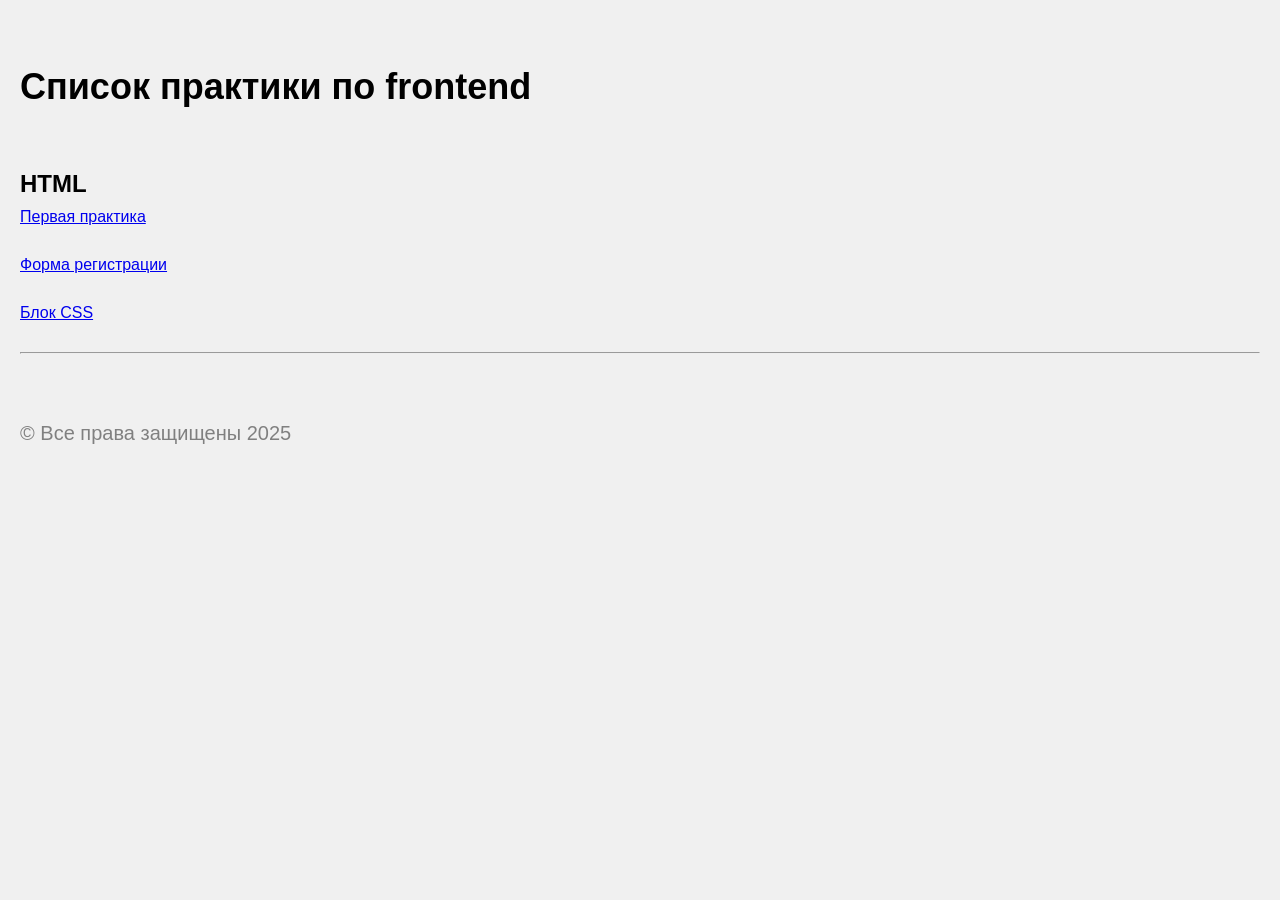
<file: index.html>
<!DOCTYPE html>
<html lang="en">

    <head>
        <meta charset="UTF-8">
        <meta name="viewport" content="width=device-width, initial-scale=1.0">
        <link rel="stylesheet" href="/css/style.css">
        <title>Document</title>
    </head>

    <body>
        <header class="header header--index">
            <div class="container">
                <h1>Список практики по frontend</h1>
            </div>
        </header>

        <main class="main">
            <div class="container">
                <h2>HTML</h2>
                <section class="practice">
                    <a href="practice.html">Первая практика</a>
                </section>
                <section class="registration">
                    <a href="registration.html">Форма регистрации</a>
                </section>
                <section class="CSS">
                    <a href="css.html">Блок CSS</a>
                </section>
                <hr>
            </div>
        </main>

        <footer class="footer">
            <div class="container">
                <p>&#169; Все права защищены 2025</p>
            </div>
        </footer>
    </body>

</html>
</file>
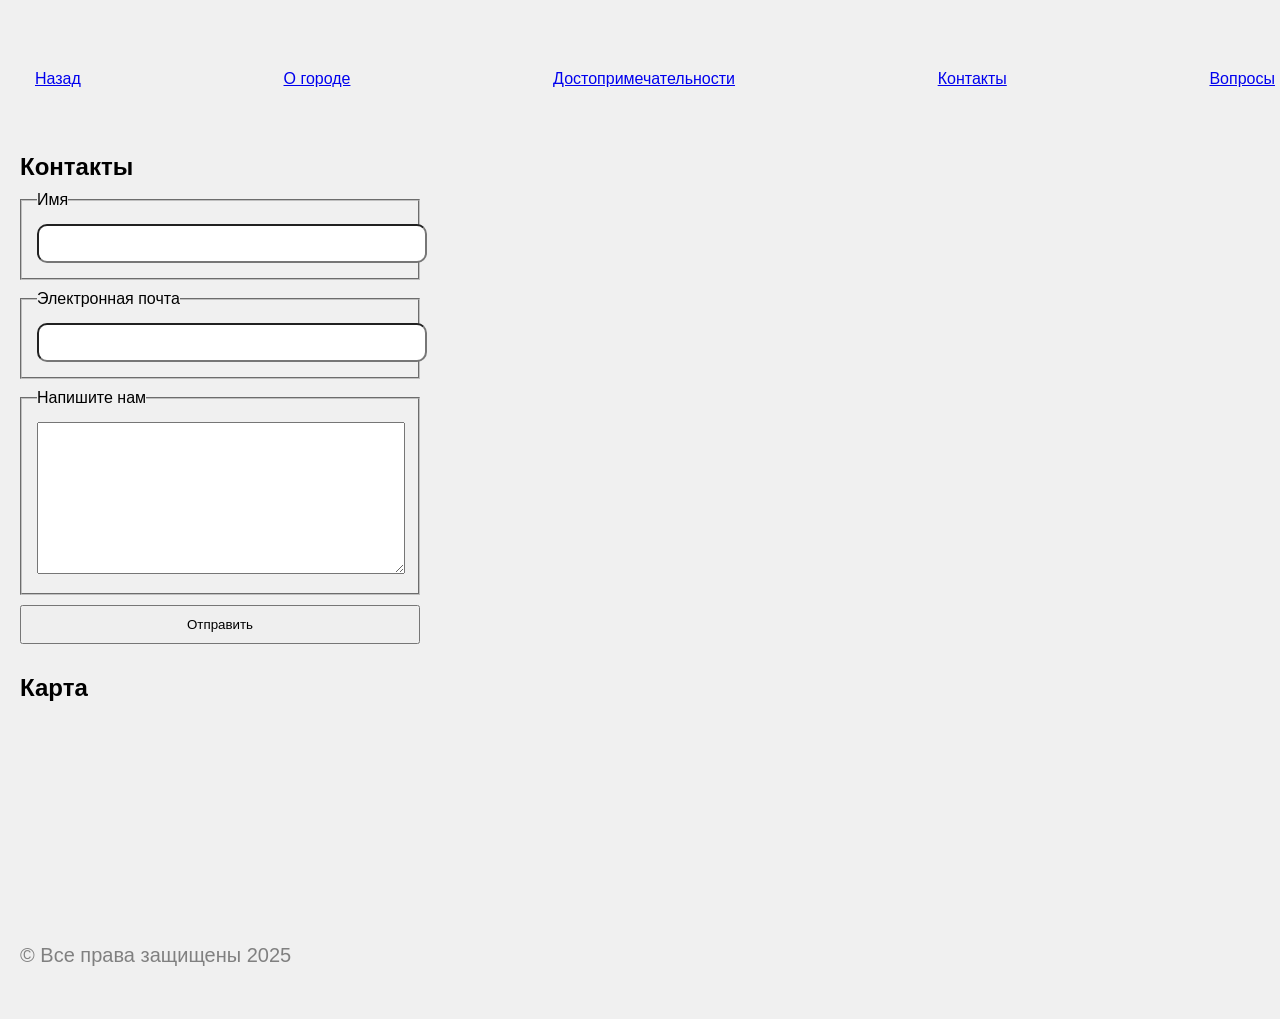
<file: about.html>
<!DOCTYPE html>
<html lang="en">

    <head>
        <meta charset="UTF-8">
        <meta name="viewport" content="width=device-width, initial-scale=1.0">
        <meta name=”description”
            content='Волгоград, ранее Сталинград, – город, расположенный в юго-западной части России на западном берегу реки Волги. Во время Второй мировой войны здесь проходила Сталинградская битва. В память об этом событии был возведен памятник-ансамбль "Героям Сталинградской битвы" с главным монументом – статуей "Родина-мать". '>
        <meta name="keywords" content='Волгоград, Мамаев Курган, Вечный Огонь'>
        <link rel="stylesheet" href="/css/style.css">
        <title>About</title>
    </head>

    <body>
        <header class="header">
            <div class="container">

                <nav class="nav">
                    <ul class="nav__list">
                        <li class="nav__item">
                            <a href="practice.html" class="nav__link">Назад</a>
                        </li>
                        <li class="nav__item">
                            <a href="practice.html#about" class="nav__link">О городе</a>
                        </li>
                        <li class="nav__item">
                            <a href="practice.html#sides" class="nav__link">Достопримечательности</a>
                        </li>
                        <li class="nav__item">
                            <a href="about.html" class="nav__link">Контакты</a>
                        </li>
                        <li class="nav__item">
                            <a href="practice.html#faq" class="nav__link">Вопросы</a>
                        </li>
                    </ul>
                </nav>
            </div>
        </header>
        <main class="main">
            <div class="container">

                <section class="contact" id="contact">
                    <h2>Контакты</h2>
                    <form class="forms" action="">
                        <fieldset class="forms__fieldset">
                            <legend>
                                <label for="name">Имя</label>
                            </legend>
                            <input type="text" id="name">
                        </fieldset>
                        <fieldset class="forms__fieldset">
                            <legend>
                                <label for="email">Электронная почта</label>
                            </legend>
                            <input type="email" name="email" id="">
                        </fieldset>
                        <fieldset class="forms__fieldset">
                            <legend>
                                <label for="text">Напишите нам</label>
                            </legend>
                            <textarea name="text" id="" rows="10"></textarea>
                        </fieldset>

                        <button class="btn" type="submit">Отправить</button>
                    </form>
                </section>

                <section class="map" id="map">
                    <h2><b>Карта</b></h2>
                    <iframe
                        src="https://yandex.ru/map-widget/v1/?um=constructor%3Ae9c40afa7684732a31fa95131c9bd7ad016a0d6bb98f8ff44234896127438cb5&amp;source=constructor"
                        frameborder="0" allowfullscreen></iframe>
                </section>

            </div>
        </main>

        <footer class="footer">
            <div class="container">
                <p>&#169; Все права защищены 2025</p>
            </div>
        </footer>
    </body>

</html>
</file>
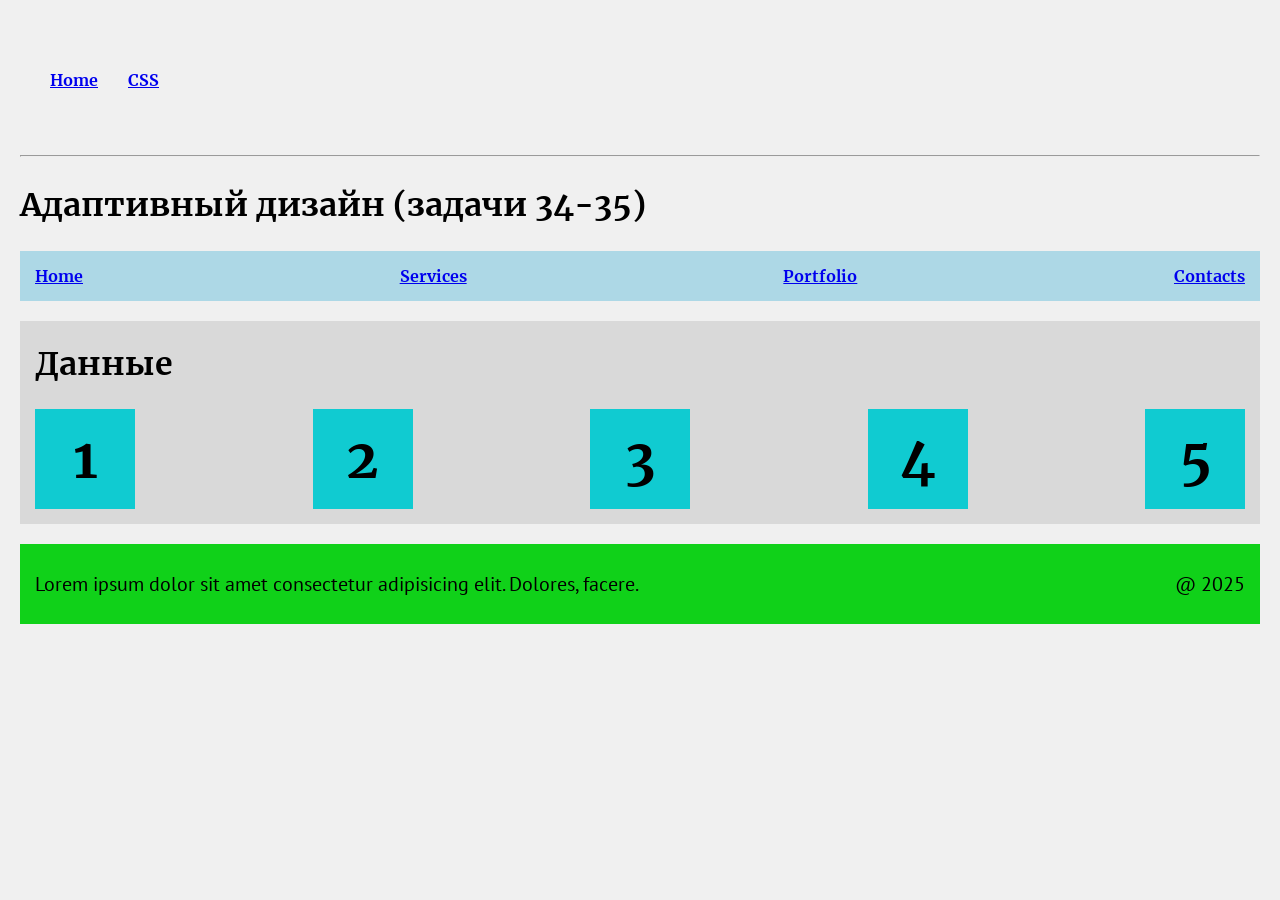
<file: adaptive-css.html>
<!DOCTYPE html>
<html lang="en">

    <head>
        <meta charset="UTF-8">
        <meta name="viewport" content="width=device-width, initial-scale=1.0">
        <link rel="stylesheet" href="/css/style.css">
        <title>Document</title>
        <style>
            @font-face {
                font-family: 'Merriweather';
                src: url("./font/Merriweather-Bold.woff2") format("woff2");
                font-weight: 700;
                font-style: normal;
            }

            @font-face {
                font-family: 'PTSans';
                src: url("./font/PTSans-Regular.woff2") format("woff2");
                font-weight: 400;
                font-style: normal;
            }
        </style>
    </head>

    <body>
        <div class="container">
            <header class="header">
                <div class="container">

                    <nav class="nav">
                        <ul class="nav__list nav__list--css">
                            <li class="nav__item">
                                <a href="index.html" class="nav__link">Home</a>
                            </li>
                            <li class="nav__item">
                                <a href="/css.html" class="nav__link">CSS</a>
                            </li>
                        </ul>
                    </nav>
                </div>
            </header>
            <hr>
        </div>

        <main class="main">
            <div class="container">
                <section class="adaptive">
                    <h1 class="adaptive-title">Адаптивный дизайн (задачи 34-35)</h1>
                    <header class="adaptive-header mb20">
                        <nav class="nav">
                            <ul class="nav__list">
                                <li class="nav__item">
                                    <a href="#!" class="nav__link">Home</a>
                                </li>
                                <li class="nav__item">
                                    <a href="#!" class="nav__link">Services</a>
                                </li>
                                <li class="nav__item">
                                    <a href="#!" class="nav__link">Portfolio</a>
                                </li>
                                <li class="nav__item">
                                    <a href="#!" class="nav__link">Contacts</a>
                                </li>
                            </ul>
                        </nav>
                    </header>
                    <main class="adaptive-main mb20">
                        <h1 class="adaptive-title">Данные</h1>
                        <div class="adaptive-container">
                            <div class="adaptive-block">1</div>
                            <div class="adaptive-block">2</div>
                            <div class="adaptive-block">3</div>
                            <div class="adaptive-block">4</div>
                            <div class="adaptive-block">5</div>
                        </div>
                    </main>
                    <footer class="adaptive-footer">
                        <p>Lorem ipsum dolor sit amet consectetur adipisicing elit. Dolores, facere.</p>
                        <p>@ 2025</p>
                    </footer>
                </section>
                
            </div>
        </main>
    </body>

</html>
</file>
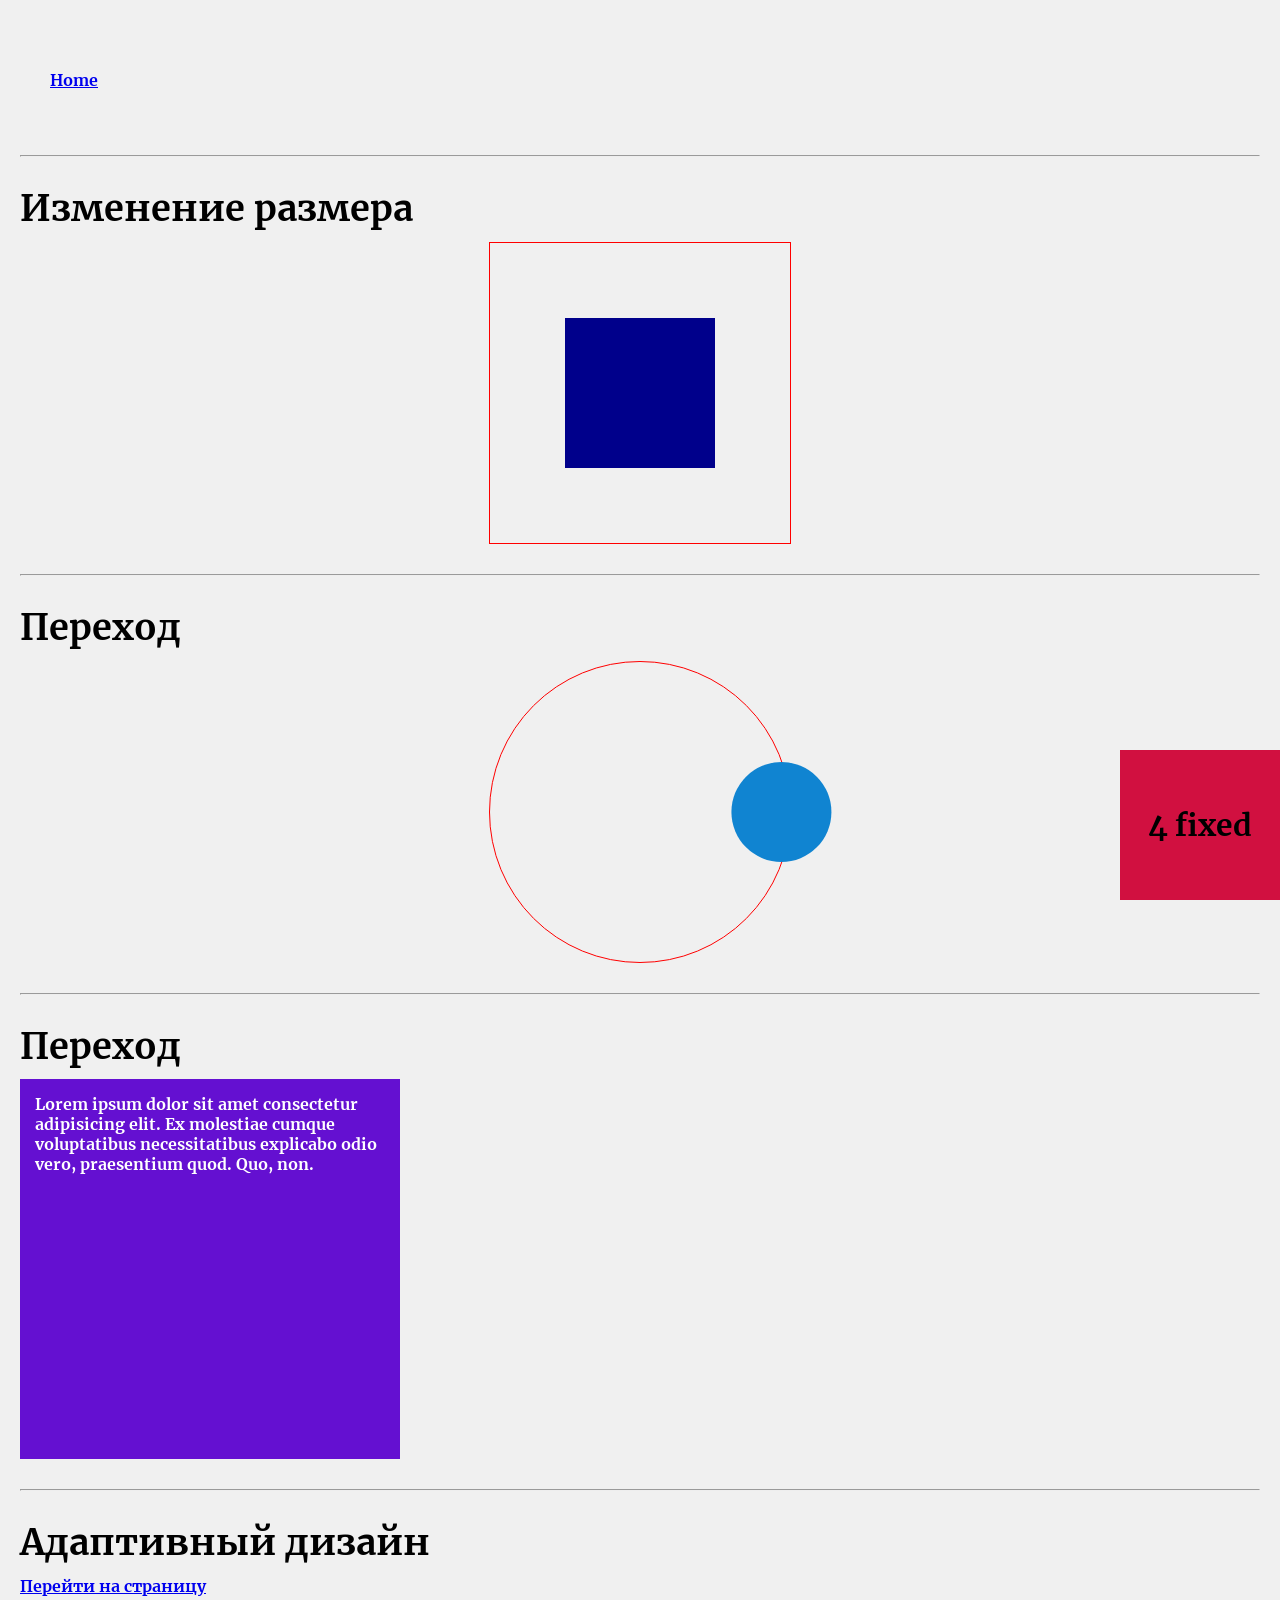
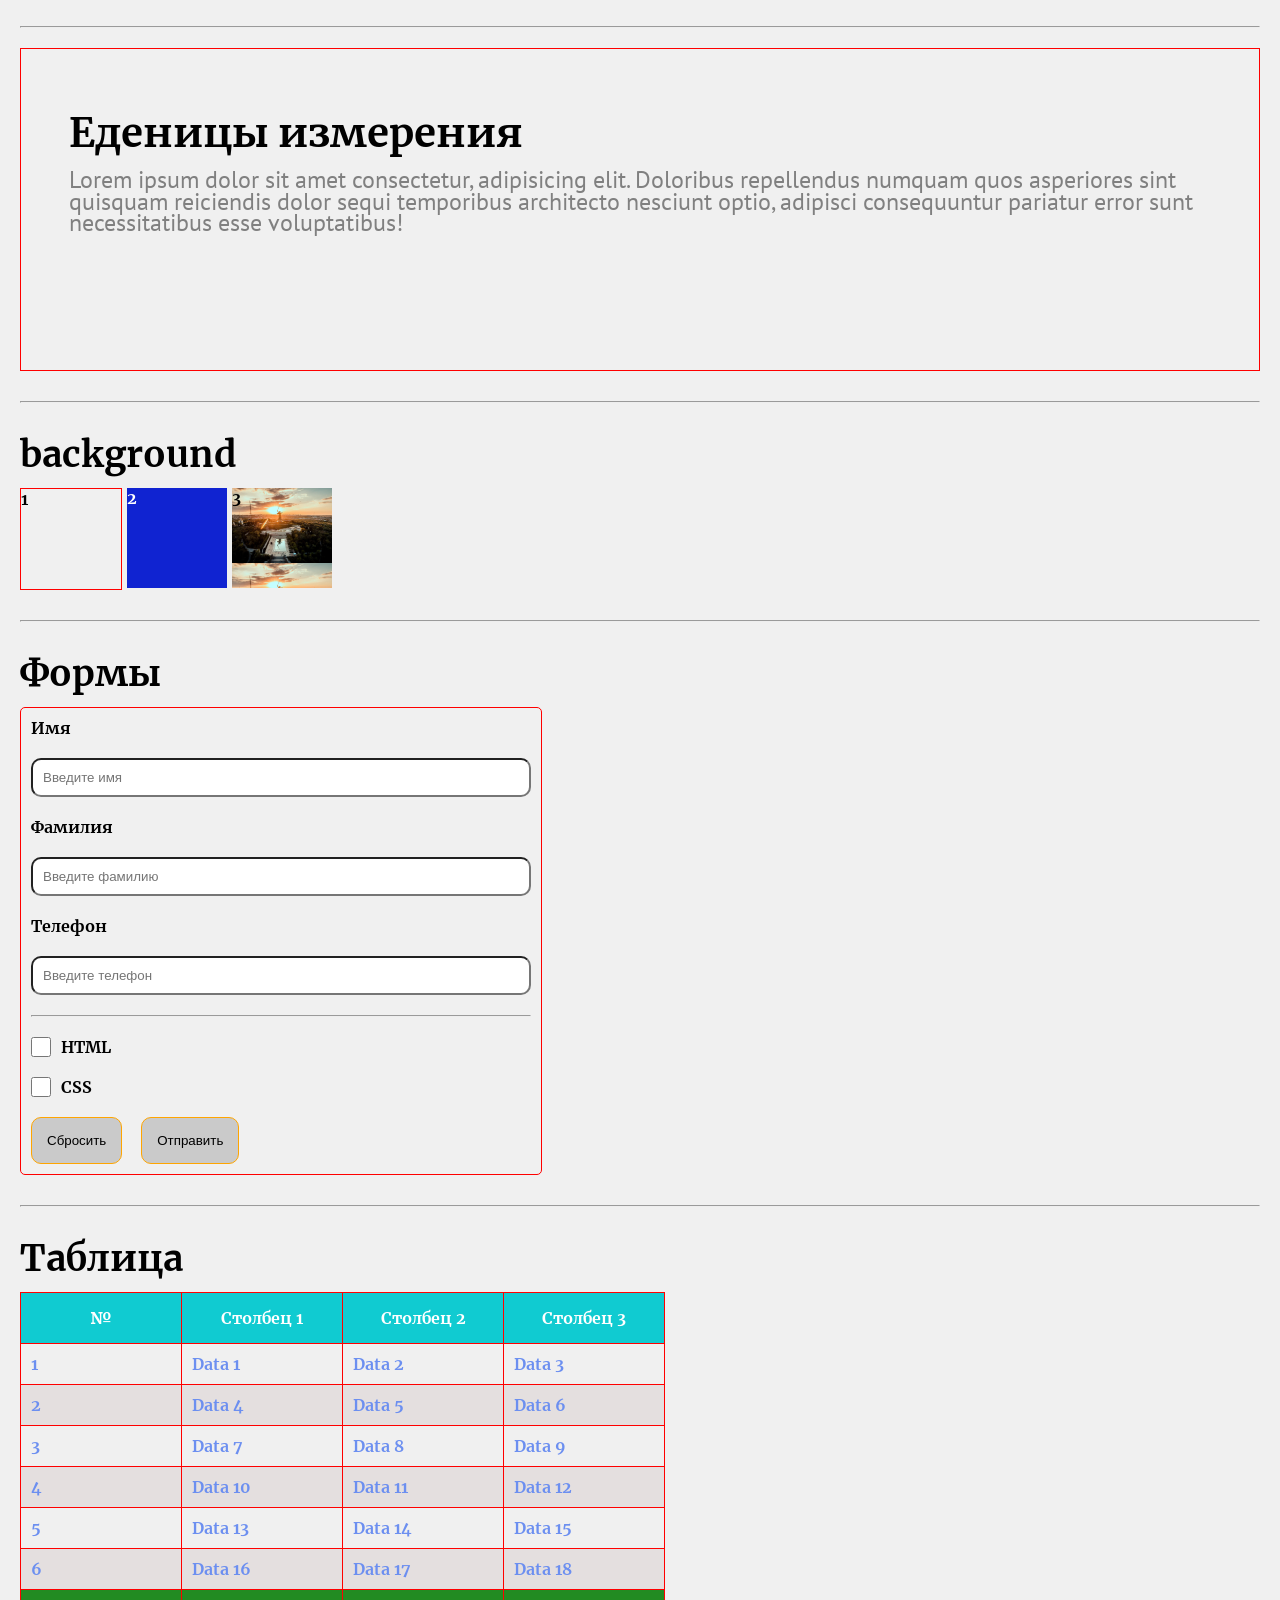
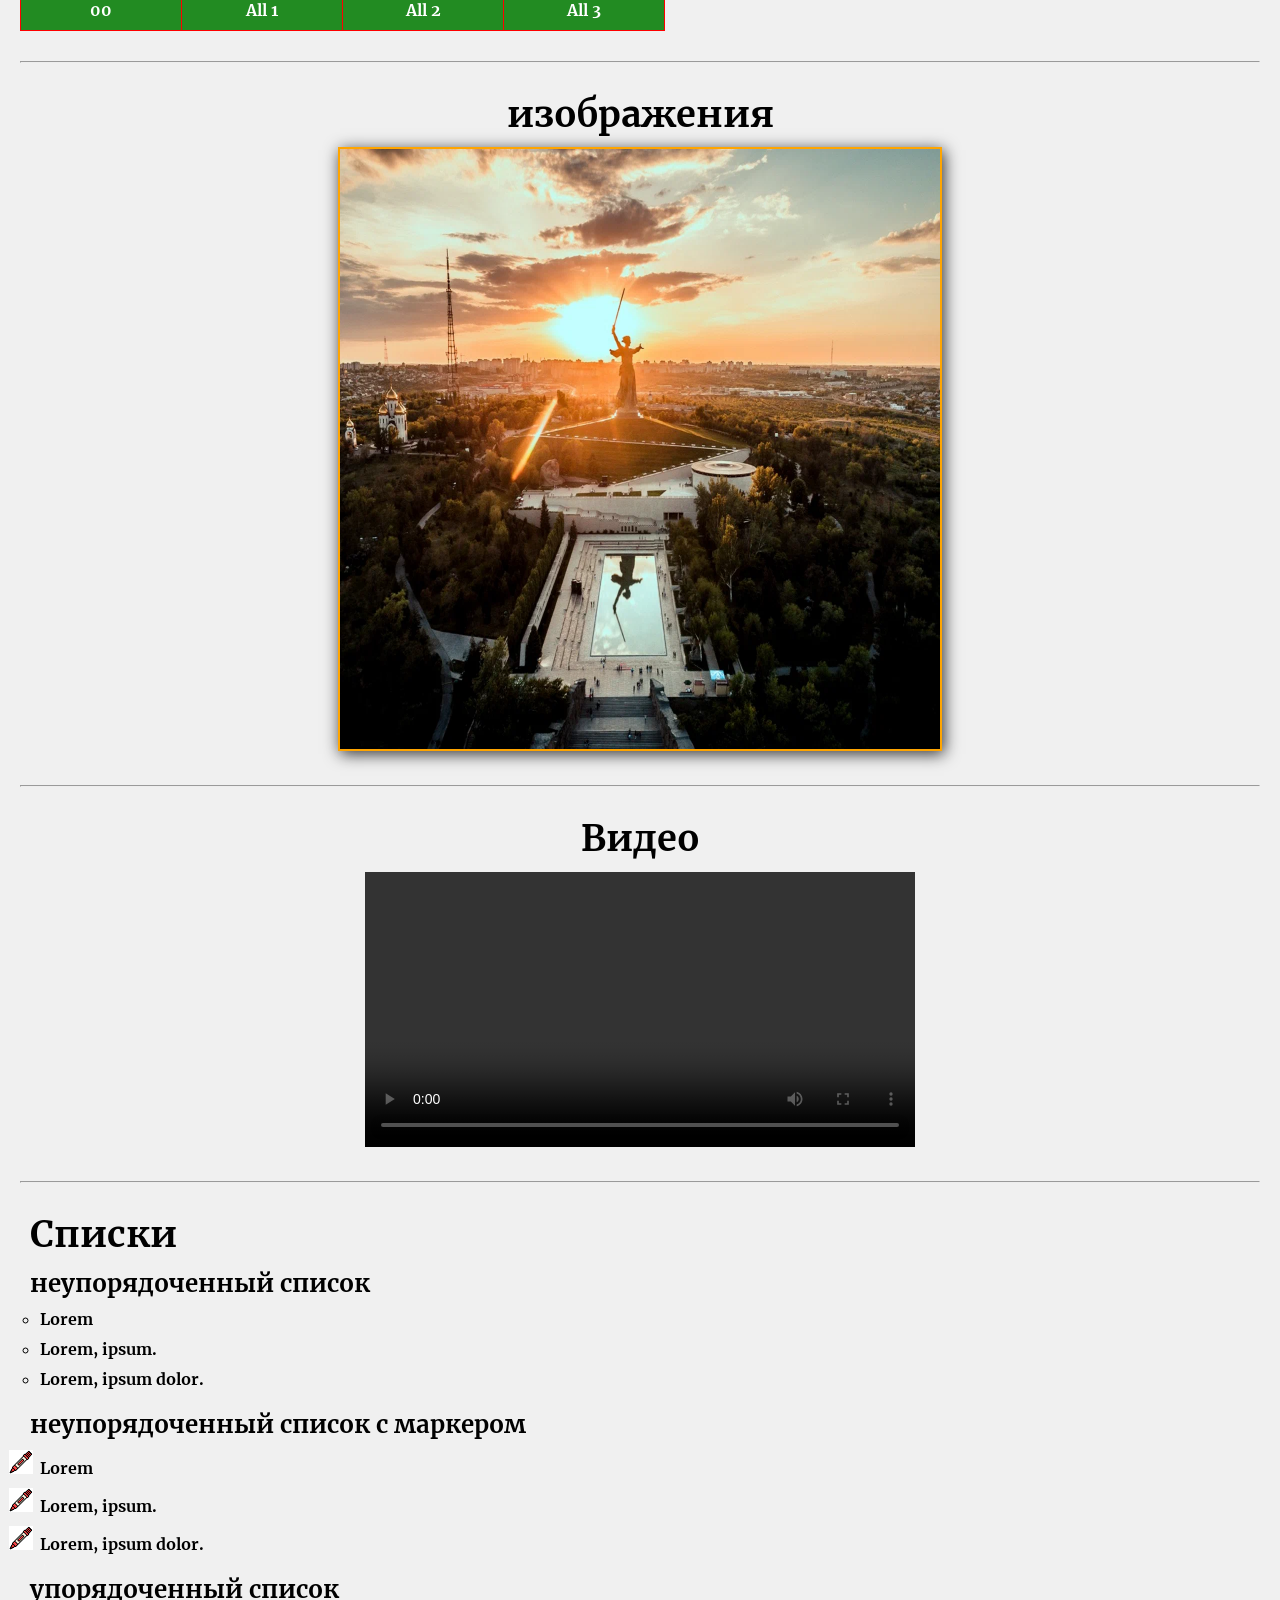
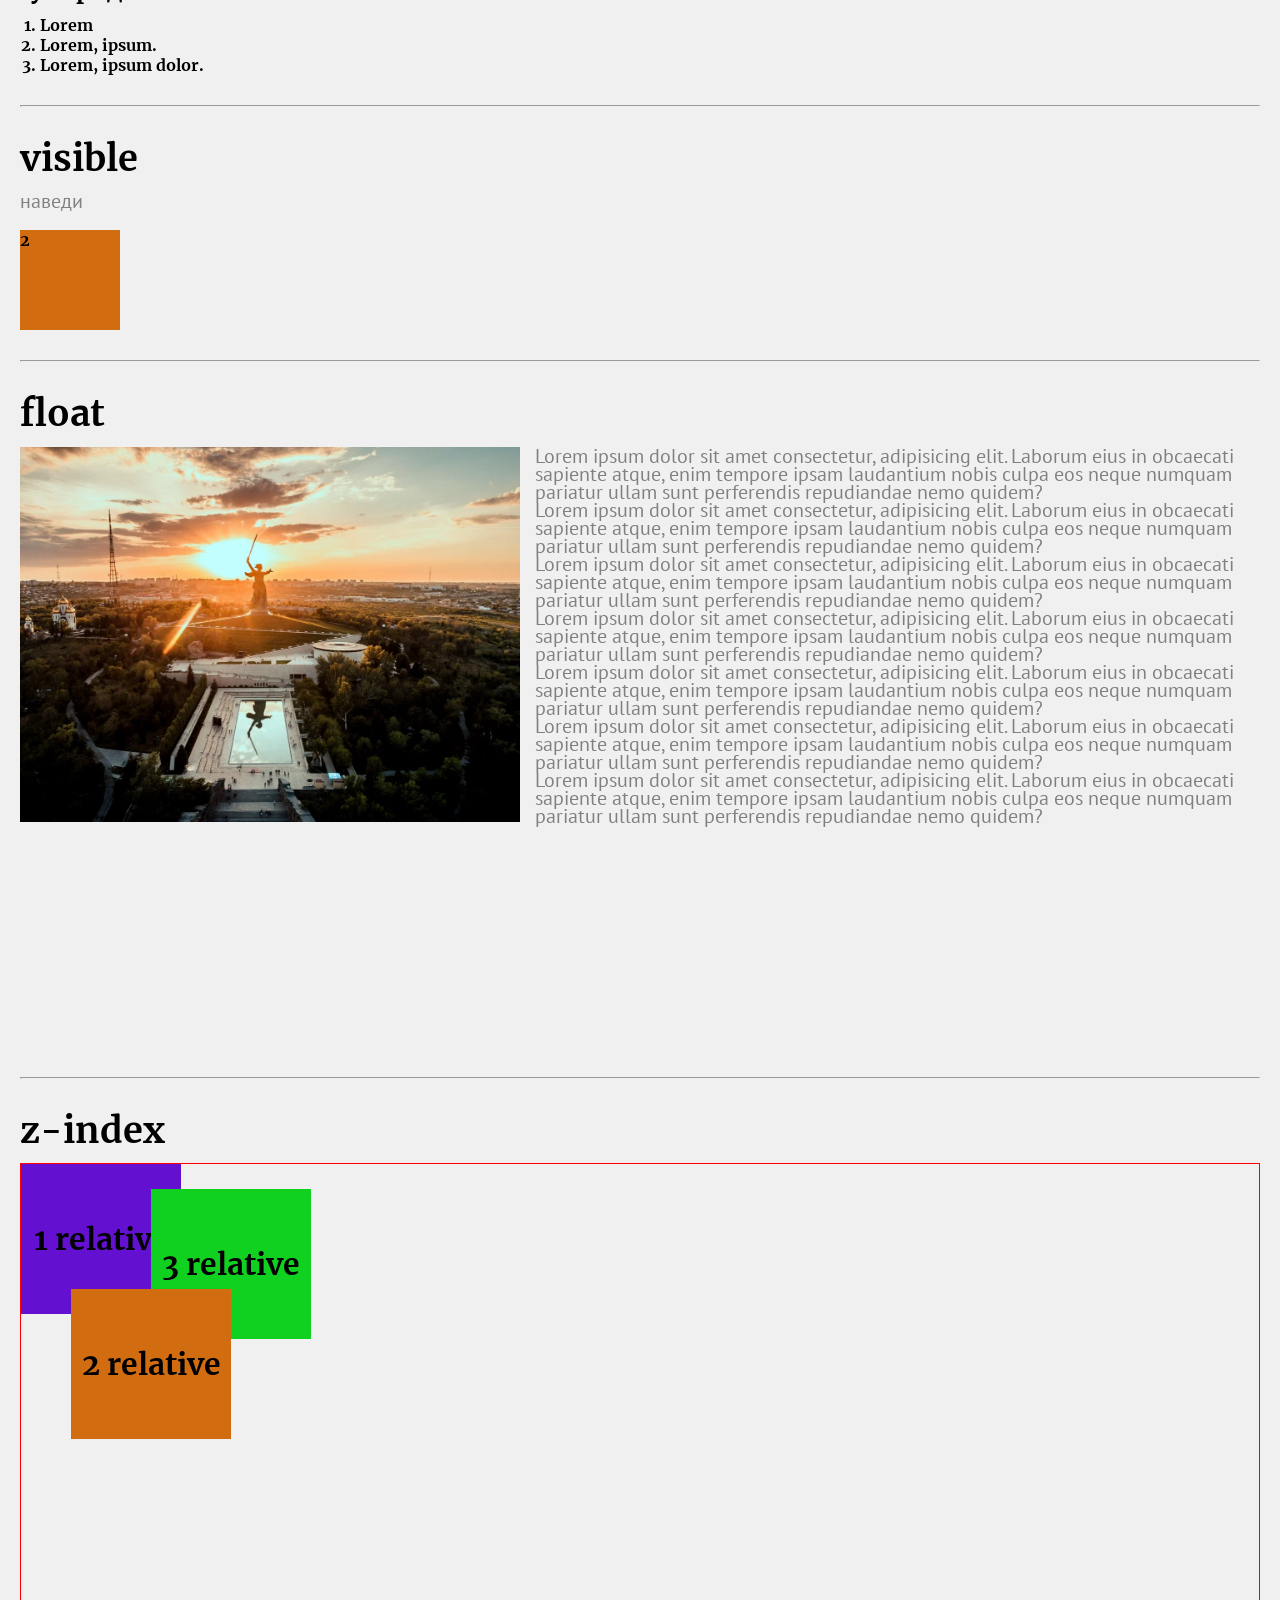
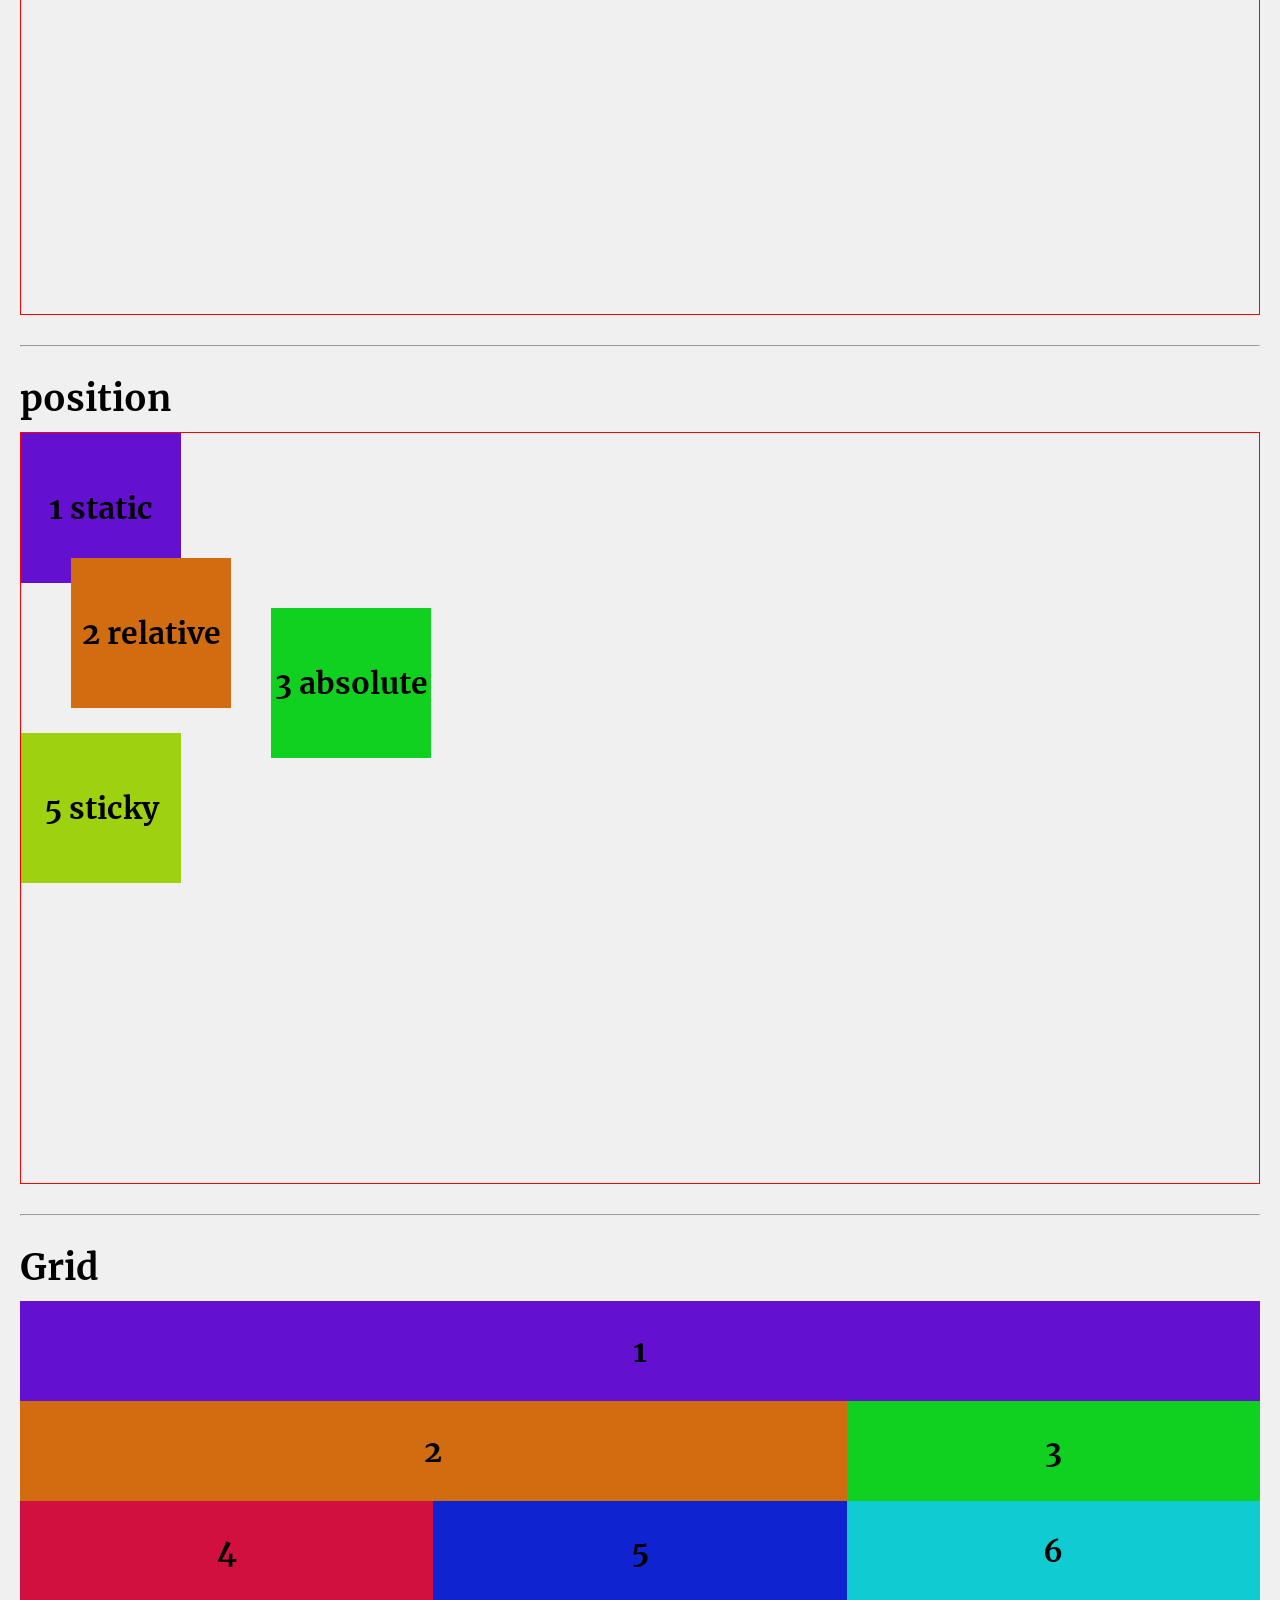
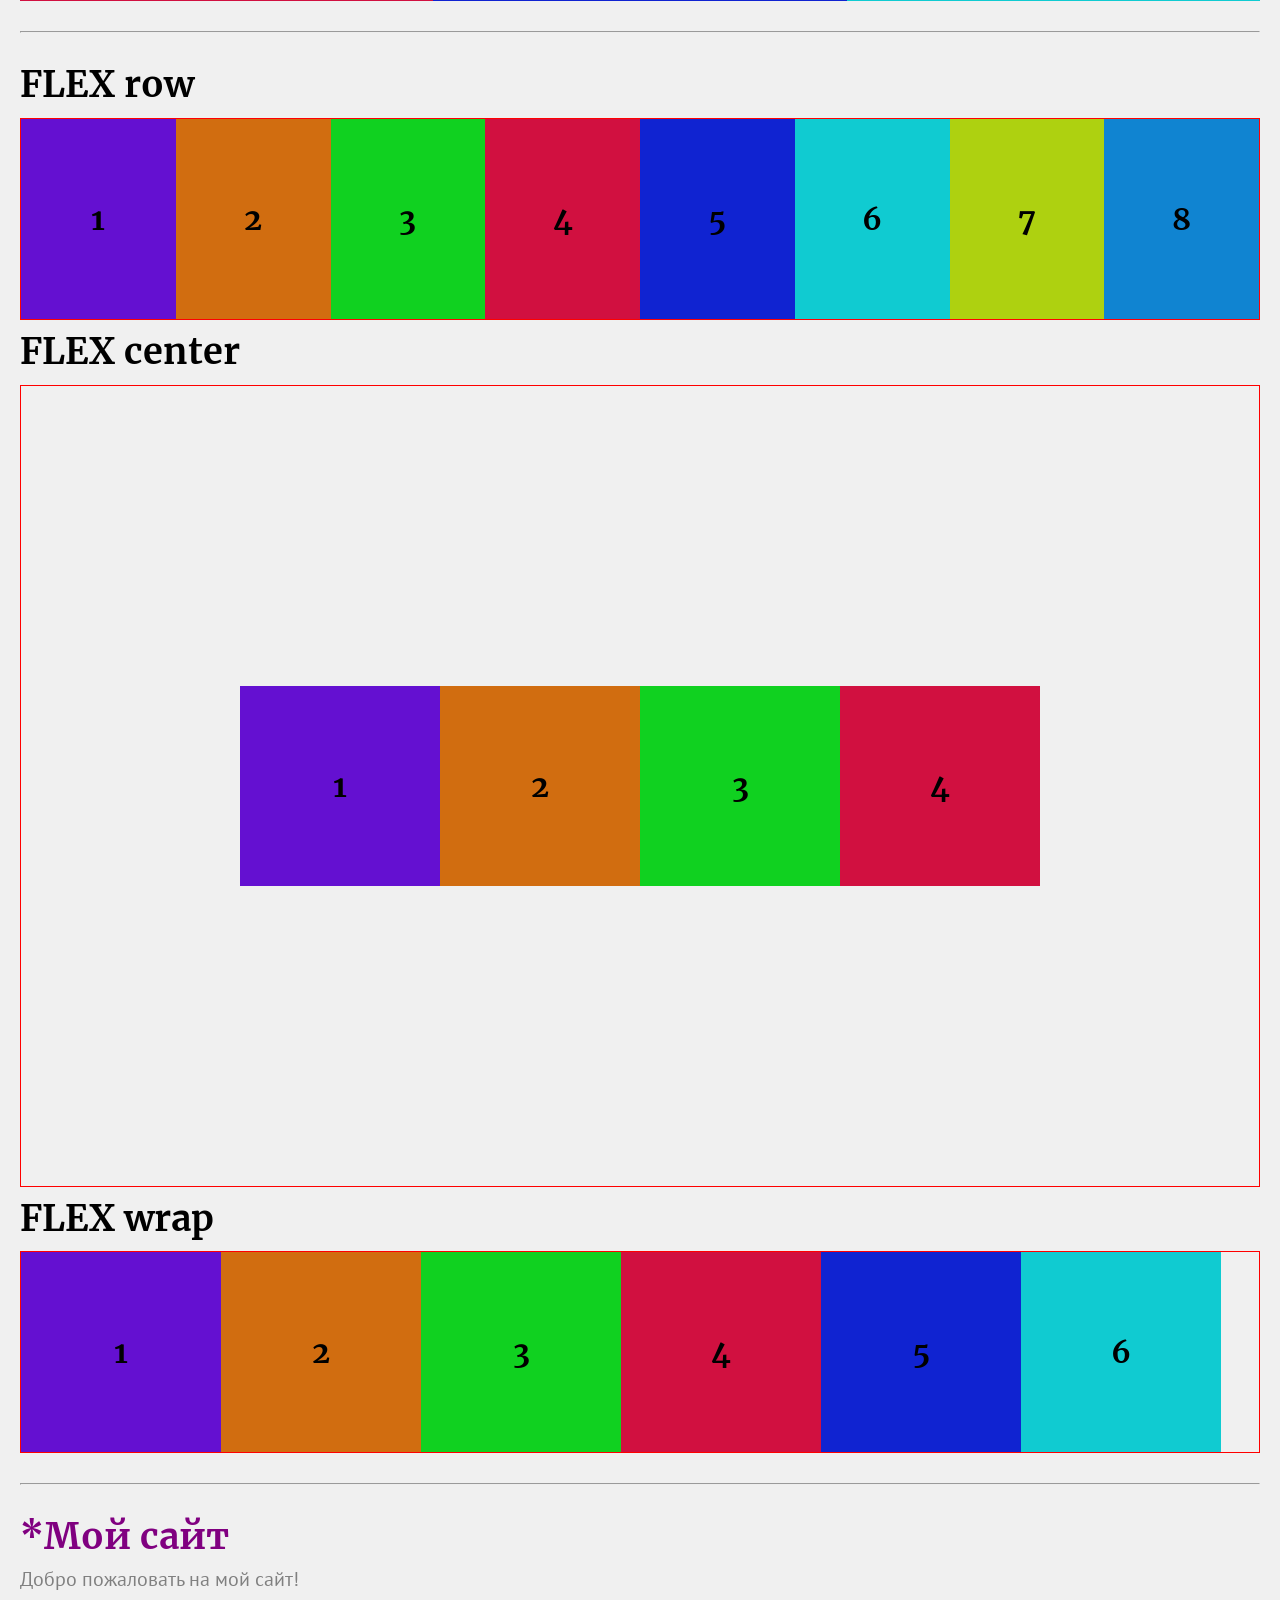
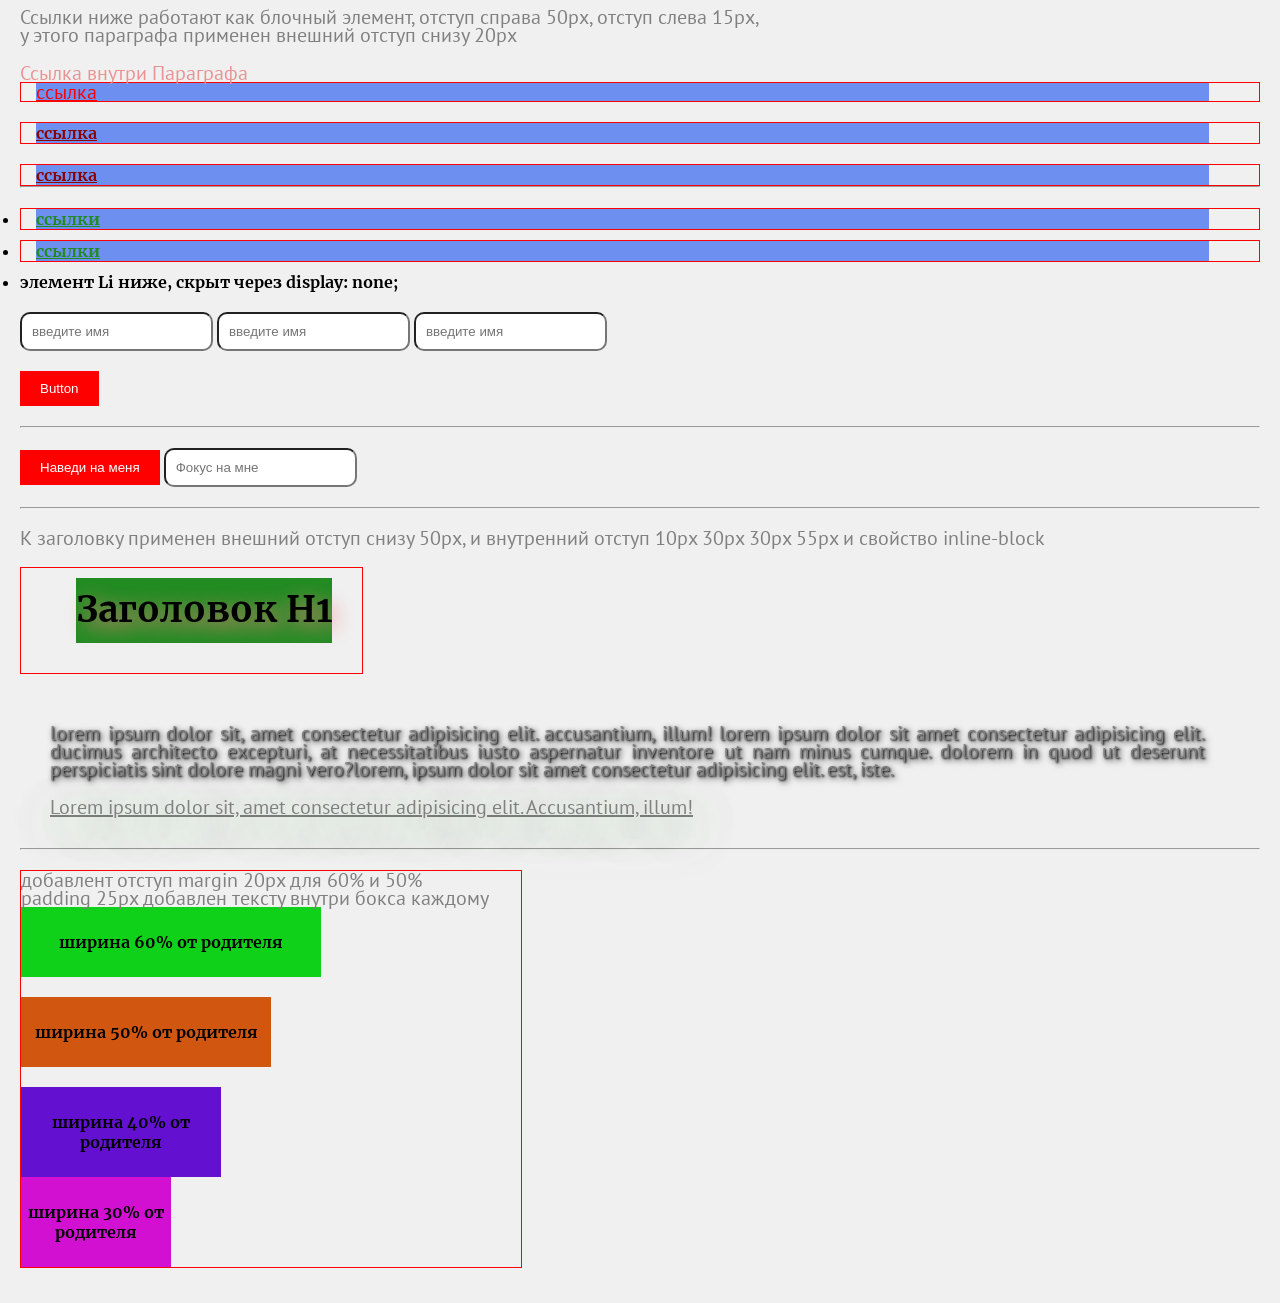
<file: css.html>
<!DOCTYPE html>
<html lang="en">

    <head>
        <meta charset="UTF-8">
        <meta name="viewport" content="width=device-width, initial-scale=1.0">
        <link rel="stylesheet" href="/css/style.css">
        <title>Document</title>
        <style>
            @font-face {
                font-family: 'Merriweather';
                src: url("./font/Merriweather-Bold.woff2") format("woff2");
                font-weight: 700;
                font-style: normal;
            }

            @font-face {
                font-family: 'PTSans';
                src: url("./font/PTSans-Regular.woff2") format("woff2");
                font-weight: 400;
                font-style: normal;
            }
        </style>
    </head>

    <body>
        <div class="container">
            <header class="header">
                <div class="container">

                    <nav class="nav">
                        <ul class="nav__list">
                            <li class="nav__item">
                                <a href="index.html" class="nav__link">Home</a>
                            </li>
                        </ul>
                    </nav>
                </div>
            </header>
            <hr>
        </div>

        <main class="main">
            <div class="container">
                <section class="transform">
                    <h1 class="transform-title">Изменение размера</h1>
                    <div class="transform-container">
                        <div class="transform-block"></div>
                    </div>
                </section>
                <hr>
                <section class="animation">
                    <h1 class="dimentions-title">Переход</h1>
                    <div class="animation-container">
                        <div class="animation-block"></div>
                    </div>
                </section>
                <hr>
                <section class="transition">
                    <h1 class="dimentions-title">Переход</h1>
                    <div class="transition-block">
                        Lorem ipsum dolor sit amet consectetur adipisicing elit. Ex molestiae cumque voluptatibus necessitatibus explicabo odio vero, praesentium quod. Quo, non.
                    </div>
                </section>
                <hr>
                <section class="adaptive">
                    <h1 class="dimentions-title">Адаптивный дизайн</h1>
                    <a href="/adaptive-css.html">Перейти на страницу</a>
                </section>
                <hr>
                <section class="dimentions">
                    <h1 class="dimentions-title">Еденицы измерения</h1>
                    <p class="dimentions-paragraf">Lorem ipsum dolor sit amet consectetur, adipisicing elit. Doloribus repellendus numquam quos asperiores sint quisquam reiciendis dolor sequi temporibus architecto nesciunt optio, adipisci consequuntur pariatur error sunt necessitatibus esse voluptatibus!</p>
                </section>
                <hr>
                <section class="background">
                    <h1 class="title">background</h1>
                    <div class="background-container">
                        <div class="background-block background-block1">1</div>
                        <div class="background-block background-block2">2</div>
                        <div class="background-block background-block3">3</div>
                    </div>
                </section>
                <hr>
                <section class="forms-type">
                    <h1 class="title">Формы</h1>

                    <form class="forms-block mb20" action="#">
                        <label for="name">Имя</label>
                        <input class="forms-block__int" type="text" name="name" id="" placeholder="Введите имя">
                        <label for="name">Фамилия</label>
                        <input class="forms-block__int" type="text" name="surname" id="" placeholder="Введите фамилию">
                        <label for="name">Телефон</label>
                        <input class="forms-block__int" type="tel" name="tel" id="" placeholder="Введите телефон">
                        <hr>
                        <div class="forms-block__checks">
                            <label for="skill" class="forms-block__label">
                                <input class="forms-block__check" type="checkbox" name="skill" id="">
                                HTML
                            </label>
                            <label for="skill" class="forms-block__label">
                                <input class="forms-block__check" type="checkbox" name="skill" id="">
                                CSS
                            </label>
                        </div>
                        <div class="forms-block__btns">
                            <button class="forms-block__btn" type="reset">Сбросить</button>
                            <button class="forms-block__btn" type="submit">Отправить</button>
                        </div>
                    </form>
                </section>
                <hr>
                <section class="tables">
                    <h1 class="title">Таблица</h1>

                    <table>
                        <thead>
                            <tr>
                                <th>№</th>
                                <th>Столбец 1</th>
                                <th>Столбец 2</th>
                                <th>Столбец 3</th>
                            </tr>
                        </thead>
                        <tbody>
                            <tr>
                                <td>1</td>
                                <td>Data 1</td>
                                <td>Data 2</td>
                                <td>Data 3</td>
                            </tr>
                            <tr>
                                <td>2</td>
                                <td>Data 4</td>
                                <td>Data 5</td>
                                <td>Data 6</td>
                            </tr>
                            <tr>
                                <td>3</td>
                                <td>Data 7</td>
                                <td>Data 8</td>
                                <td>Data 9</td>
                            </tr>
                            <tr>
                                <td>4</td>
                                <td>Data 10</td>
                                <td>Data 11</td>
                                <td>Data 12</td>
                            </tr>
                            <tr>
                                <td>5</td>
                                <td>Data 13</td>
                                <td>Data 14</td>
                                <td>Data 15</td>
                            </tr>
                            <tr>
                                <td>6</td>
                                <td>Data 16</td>
                                <td>Data 17</td>
                                <td>Data 18</td>
                            </tr>
                        </tbody>
                        <tfoot>
                            <td>00</td>
                            <td>All 1</td>
                            <td>All 2</td>
                            <td>All 3</td>
                        </tfoot>
                    </table>
                </section>
                <hr>
                <section class="images">
                    <h1 class="title">изображения</h1>
                    <img width="600" height="600" src="./img/img.webp" alt="">
                </section>
                <hr>
                <section class="videos">
                    <h1 class="title">Видео</h1>
                    <video width="550" src="./video/video.mp4" controls></video>
                </section>
                <hr>
                <section class="list">
                    <h1 class="title">Списки</h1>
                    <h2>неупорядоченный список</h2>
                    <ul class="list mb20">
                        <li class="list__item">Lorem</li>
                        <li class="list__item">Lorem, ipsum.</li>
                        <li class="list__item">Lorem, ipsum dolor.</li>
                    </ul>
                    <h2>неупорядоченный список с маркером</h2>
                    <ul class="list list__img mb20">
                        <li class="list__item">Lorem</li>
                        <li class="list__item">Lorem, ipsum.</li>
                        <li class="list__item">Lorem, ipsum dolor.</li>
                    </ul>
                    <h2>упорядоченный список</h2>
                    <ol class="list-num">
                        <li class="list-num__item">Lorem</li>
                        <li class="list-num__item">Lorem, ipsum.</li>
                        <li class="list-num__item">Lorem, ipsum dolor.</li>
                    </ol>
                </section>
                <hr>
                <section class="disp">
                    <h1 class="title">visible</h1>
                    <div class="display">
                        <div class="display__hov">
                            <p class="display__p mb20">наведи</p>
                            <div class="display-box display-box1">1</div>
                            <div class="display-box display-box2">2</div>
                            <div class="display-box display-box3">3</div>
                        </div>
                    </div>
                </section>
                <hr>
                <section class="float">
                    <h1 class="title">float</h1>
                    <div class="poem">
                        <img class="poem__img" width="500" src="./img/img.webp" alt="">
                        <p class="poem__text1">Lorem ipsum dolor sit amet consectetur, adipisicing elit. Laborum eius in
                            obcaecati sapiente atque, enim tempore ipsam laudantium nobis culpa eos neque numquam
                            pariatur ullam sunt perferendis repudiandae nemo quidem?</p>
                        <p class="poem__text1">Lorem ipsum dolor sit amet consectetur, adipisicing elit. Laborum eius in
                            obcaecati sapiente atque, enim tempore ipsam laudantium nobis culpa eos neque numquam
                            pariatur ullam sunt perferendis repudiandae nemo quidem?</p>
                        <p class="poem__text1">Lorem ipsum dolor sit amet consectetur, adipisicing elit. Laborum eius in
                            obcaecati sapiente atque, enim tempore ipsam laudantium nobis culpa eos neque numquam
                            pariatur ullam sunt perferendis repudiandae nemo quidem?</p>
                        <p class="poem__text1">Lorem ipsum dolor sit amet consectetur, adipisicing elit. Laborum eius in
                            obcaecati sapiente atque, enim tempore ipsam laudantium nobis culpa eos neque numquam
                            pariatur ullam sunt perferendis repudiandae nemo quidem?</p>
                        <p class="poem__text1">Lorem ipsum dolor sit amet consectetur, adipisicing elit. Laborum eius in
                            obcaecati sapiente atque, enim tempore ipsam laudantium nobis culpa eos neque numquam
                            pariatur ullam sunt perferendis repudiandae nemo quidem?</p>
                        <p class="poem__text1">Lorem ipsum dolor sit amet consectetur, adipisicing elit. Laborum eius in
                            obcaecati sapiente atque, enim tempore ipsam laudantium nobis culpa eos neque numquam
                            pariatur ullam sunt perferendis repudiandae nemo quidem?</p>
                        <p class="poem__text1">Lorem ipsum dolor sit amet consectetur, adipisicing elit. Laborum eius in
                            obcaecati sapiente atque, enim tempore ipsam laudantium nobis culpa eos neque numquam
                            pariatur ullam sunt perferendis repudiandae nemo quidem?</p>
                    </div>
                </section>
                <hr>
                <section class="z-index">
                    <h1 class="title">z-index</h1>
                    <div class="positions">
                        <div class="position-box z-index-box1">1 relative</div>
                        <div class="position-box z-index-box2">2 relative</div>
                        <div class="position-box z-index-box3">3 relative</div>
                    </div>
                </section>
                <hr>
                <section class="position">
                    <h1 class="title">position</h1>
                    <div class="positions">
                        <div class="position-box position-box1">1 static</div>
                        <div class="position-box position-box2">2 relative</div>
                        <div class="position-box position-box3">3 absolute</div>
                        <div class="position-box position-box4">4 fixed</div>
                        <div class="position-box position-box5">5 sticky</div>
                    </div>
                </section>
                <hr>
                <section class="grid">
                    <h1 class="title">Grid</h1>
                    <div class="grid-container">
                        <div class="grid-box grid-box1">1</div>
                        <div class="grid-box grid-box2">2</div>
                        <div class="grid-box grid-box3">3</div>
                        <div class="grid-box grid-box4">4</div>
                        <div class="grid-box grid-box5">5</div>
                        <div class="grid-box grid-box6">6</div>
                    </div>
                </section>
                <hr>
                <section class="flex">
                    <h1 class="title">FLEX row</h1>
                    <div class="flex-boxes flex-row">
                        <div class="flex-box flex-box1">1</div>
                        <div class="flex-box flex-box2">2</div>
                        <div class="flex-box flex-box3">3</div>
                        <div class="flex-box flex-box4">4</div>
                        <div class="flex-box flex-box5">5</div>
                        <div class="flex-box flex-box6">6</div>
                        <div class="flex-box flex-box7">7</div>
                        <div class="flex-box flex-box8">8</div>
                    </div>
                    <h1 class="title">FLEX center</h1>
                    <div class="flex-boxes flex-center">
                        <div class="flex-box flex-box1">1</div>
                        <div class="flex-box flex-box2">2</div>
                        <div class="flex-box flex-box3">3</div>
                        <div class="flex-box flex-box4">4</div>
                    </div>
                    <h1 class="title">FLEX wrap</h1>
                    <div class="flex-boxes flex-wrap">
                        <div class="flex-box flex-box1">1</div>
                        <div class="flex-box flex-box2">2</div>
                        <div class="flex-box flex-box3">3</div>
                        <div class="flex-box flex-box4">4</div>
                        <div class="flex-box flex-box5">5</div>
                        <div class="flex-box flex-box6">6</div>
                    </div>
                </section>
                <hr>
                <section class="lesson-css mb20">
                    <h1 id="title">Мой сайт</h1>
                    <p class="mb20">Добро пожаловать на мой сайт!</p>
                    <p class="mb20">Ссылки ниже работают как блочный элемент, отступ справа 50px, отступ слева 15px,
                        <br>у этого параграфа применен внешний отступ снизу 20px
                    </p>
                    <p id="graf" class="paragraf mb20">Ссылка внутри Параграфа <a href="#"
                            class="lesson-css__link">ссылка</a></p>
                    <a href="#" class="lesson-css__link">ссылка</a><br>
                    <a href="#" class="lesson-css__link">ссылка</a>
                    <hr>
                    <ul class="lesson-css__list mb20">
                        <li class="lesson-css__item"><a href="#" class="lesson-css__link">ссылки</a></li>
                        <li class="lesson-css__item"><a href="#" class="lesson-css__link">ссылки</a></li>
                        <li>элемент Li ниже, скрыт через display: none;</li>
                        <li class="lesson-css__item none"><a href="#" class="lesson-css__link ">ссылки</a></li>
                    </ul>
                    <input class="lesson-css__input" type="text" placeholder="введите имя">
                    <input class="lesson-css__input" type="text" placeholder="введите имя">
                    <input class="lesson-css__input mb20" type="text" placeholder="введите имя"><br>
                    <button class="button">Button</button>
                </section>
                <hr>
                <section class="mb20">
                    <button class="button">Наведи на меня</button>
                    <input type="text" class="input-text" placeholder="Фокус на мне">
                </section>
                <hr>
                <section class="font">
                    <p class="mb20">К заголовку применен внешний отступ снизу 50px, и внутренний отступ 10px 30px 30px
                        55px и свойство inline-block</p>
                    <h1 class="h1-padding">Заголовок H1</h1>
                    <p class="p-padding mb20">Lorem ipsum dolor sit, amet consectetur adipisicing elit. Accusantium,
                        illum! Lorem ipsum dolor sit amet consectetur adipisicing elit. Ducimus architecto excepturi, at
                        necessitatibus iusto aspernatur inventore ut nam minus cumque. Dolorem in quod ut deserunt
                        perspiciatis sint dolore magni vero?Lorem, ipsum dolor sit amet consectetur adipisicing elit.
                        Est, iste.</p>
                    <p class="p-padding under">Lorem ipsum dolor sit, amet consectetur adipisicing elit. Accusantium,
                        illum!</p>
                </section>
                <hr>
                <section class="box-block">
                    <div class="block">
                        <p>добавлент отступ margin 20px для 60% и 50%</p>
                        <p>padding 25px добавлен тексту внутри бокса каждому</p>
                        <div class="box box1 mb20">ширина 60% от родителя</div>
                        <div class="box box2 mb20">ширина 50% от родителя</div>
                        <div class="box box3">ширина 40% от родителя</div>
                        <div class="box box4">ширина 30% от родителя</div>
                    </div>
                </section>
            </div>
        </main>
    </body>

</html>
</file>
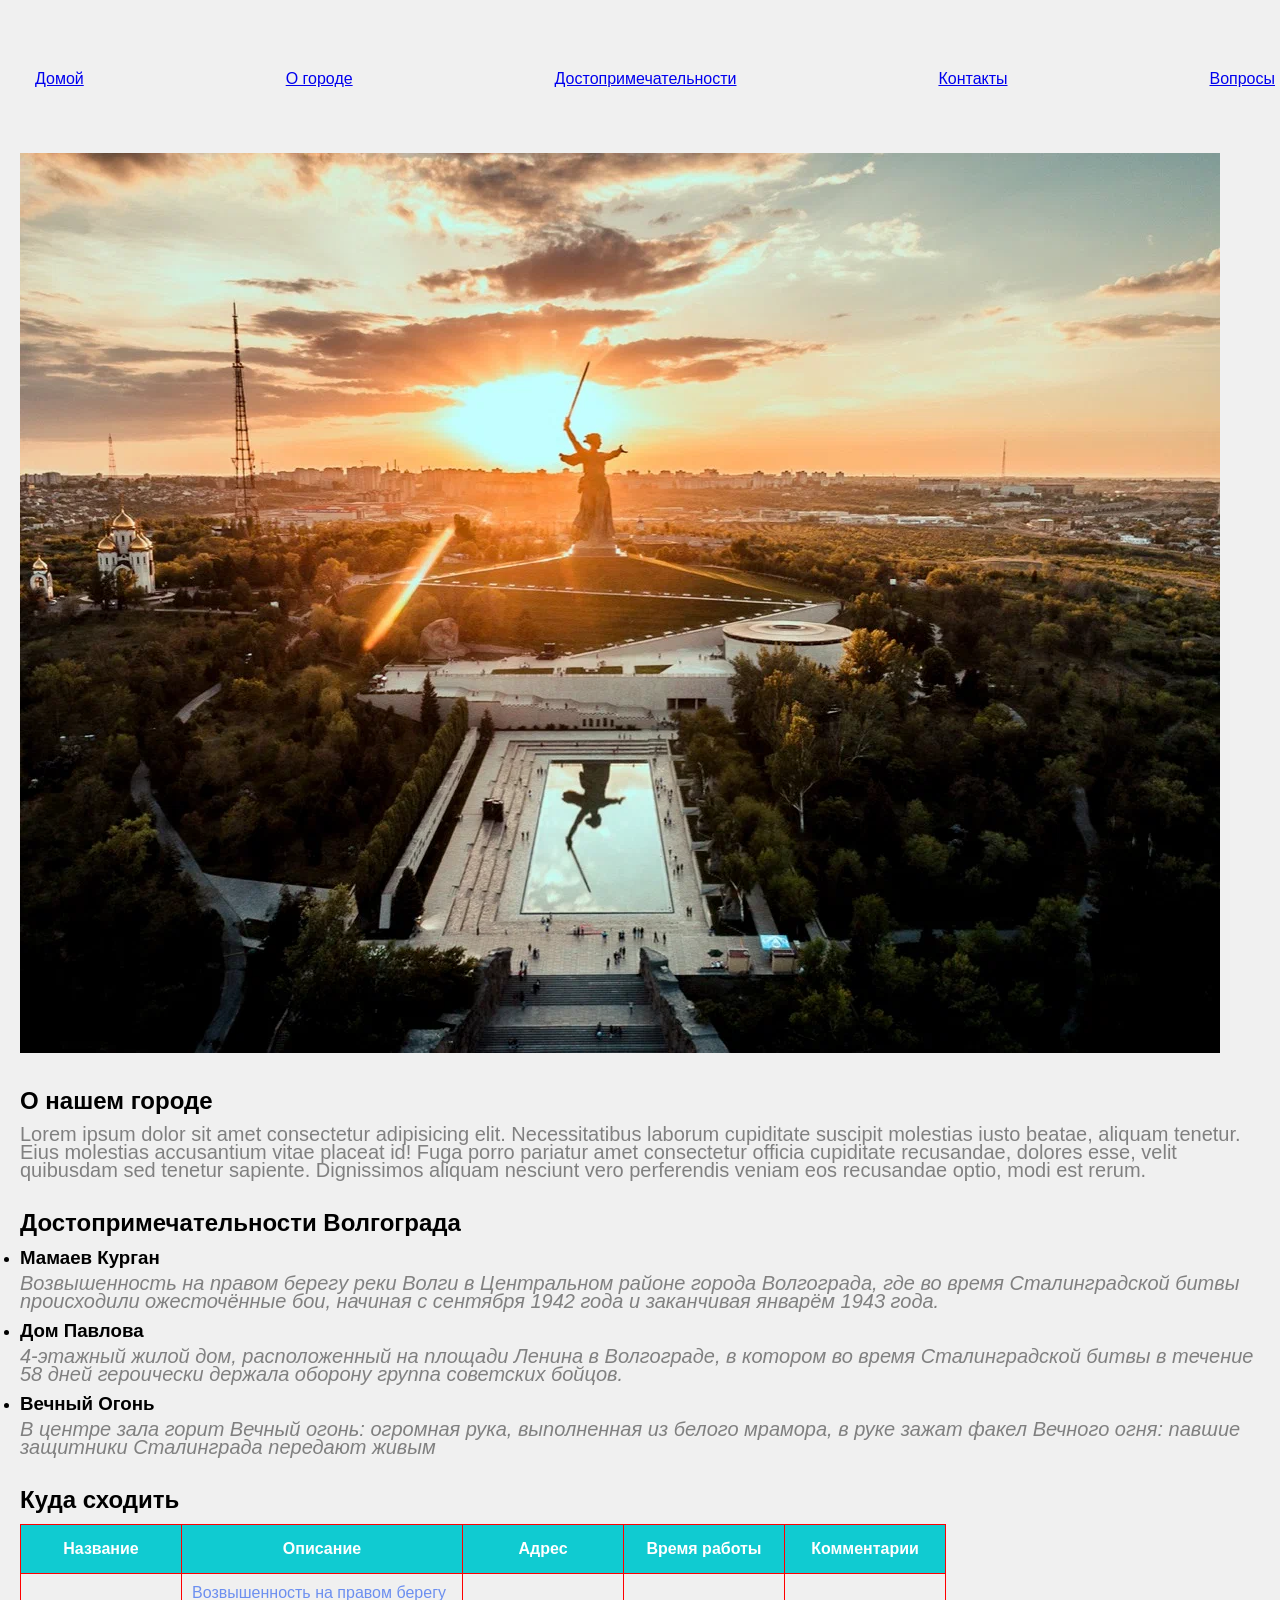
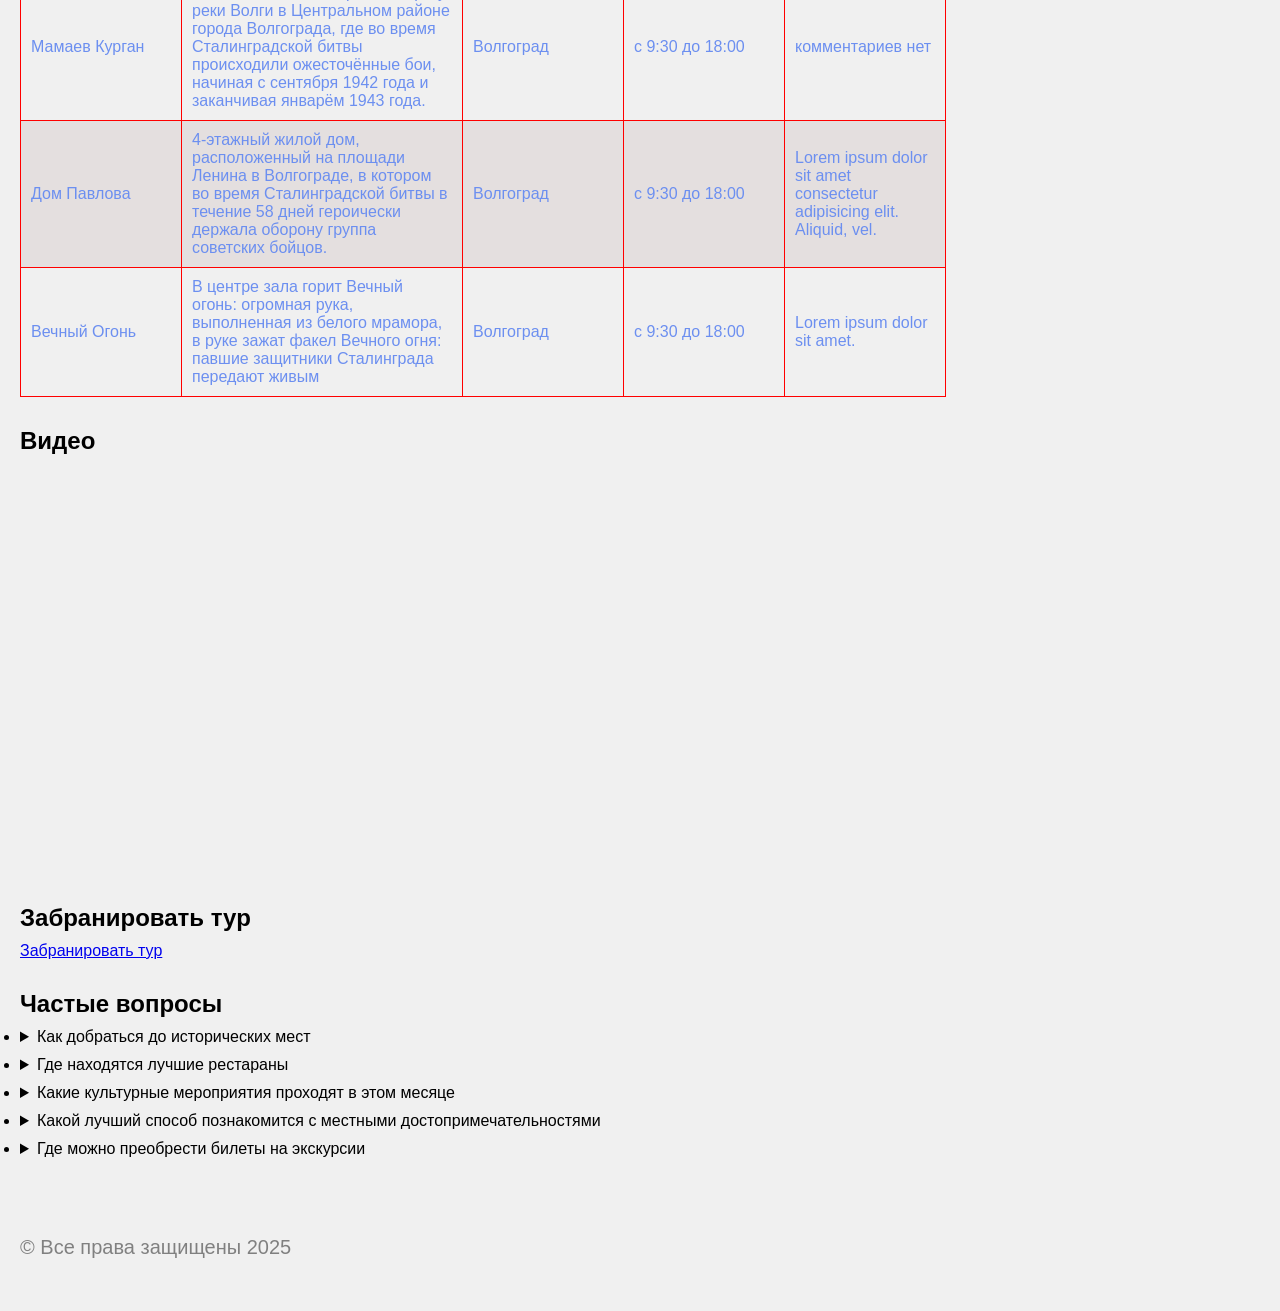
<file: practice.html>
<!DOCTYPE html>
<html lang="en">

    <head>
        <meta charset="UTF-8">
        <meta name="viewport" content="width=device-width, initial-scale=1.0">
        <meta name=”description”
            content='Волгоград, ранее Сталинград, – город, расположенный в юго-западной части России на западном берегу реки Волги. Во время Второй мировой войны здесь проходила Сталинградская битва. В память об этом событии был возведен памятник-ансамбль "Героям Сталинградской битвы" с главным монументом – статуей "Родина-мать". '>
        <meta name="keywords" content='Волгоград, Мамаев Курган, Вечный Огонь'>
        <link rel="stylesheet" href="/css/style.css">
        <title>Путешествия</title>
    </head>

    <body>
        <header class="header">
            <div class="container">

                <nav class="nav">
                    <ul class="nav__list">
                        <li class="nav__item">
                            <a href="index.html" class="nav__link">Домой</a>
                        </li>
                        <li class="nav__item">
                            <a href="#about" class="nav__link">О городе</a>
                        </li>
                        <li class="nav__item">
                            <a href="#sides" class="nav__link">Достопримечательности</a>
                        </li>
                        <li class="nav__item">
                            <a href="about.html" class="nav__link">Контакты</a>
                        </li>
                        <li class="nav__item">
                            <a href="#faq" class="nav__link">Вопросы</a>
                        </li>
                    </ul>
                </nav>
            </div>
        </header>

        <main class="main">
            <div class="container">
                <section class="hero">
                    <img src="./img/img.webp " alt="фото памятника Родина мать">
                </section>

                <section class="about" id="about">
                    <h2>О нашем городе</h2>
                    <p>Lorem ipsum dolor sit amet consectetur adipisicing elit. Necessitatibus laborum cupiditate
                        suscipit molestias iusto beatae, aliquam tenetur. Eius molestias accusantium vitae placeat id!
                        Fuga porro pariatur amet consectetur officia cupiditate recusandae, dolores esse, velit
                        quibusdam sed tenetur sapiente. Dignissimos aliquam nesciunt vero perferendis veniam eos
                        recusandae optio, modi est rerum.</p>
                </section>

                <section class="sides" id="sides">
                    <h2>Достопримечательности Волгограда</h2>
                    <ul class="sides__list">
                        <li class="sides__item">
                            <h3><b>Мамаев Курган</b></h3>
                            <p><i>Возвышенность на правом берегу реки Волги в Центральном районе города Волгограда, где
                                    во
                                    время Сталинградской битвы
                                    происходили ожесточённые бои, начиная с сентября 1942 года и заканчивая январём 1943
                                    года.</i></p>
                        </li>
                        <li class="sides__item">
                            <h3><b>Дом Павлова</b></h3>
                            <p><i>4-этажный жилой дом, расположенный на площади Ленина в Волгограде, в котором во время
                                    Сталинградской битвы в течение 58
                                    дней героически держала оборону группа советских бойцов.</i></p>
                        </li>
                        <li class="sides__item">
                            <h3><b>Вечный Огонь</b></h3>
                            <p><i>В центре зала горит Вечный огонь: огромная рука, выполненная из белого мрамора, в руке
                                    зажат факел Вечного огня: павшие
                                    защитники Сталинграда передают живым</i></p>
                        </li>
                    </ul>
                </section>

                <section class="trip">
                    <h2><b>Куда сходить</b></h2>
                    <table>
                        <thead>
                            <th>Название</th>
                            <th class="opisanie">Описание</th>
                            <th>Адрес</th>
                            <th>Время работы</th>
                            <th>Комментарии</th>
                        </thead>
                        <tbody>
                            <tr>
                                <td>Мамаев Курган</td>
                                <td>Возвышенность на правом берегу реки Волги в Центральном районе города Волгограда,
                                    где во время Сталинградской битвы
                                    происходили ожесточённые бои, начиная с сентября 1942 года и заканчивая январём 1943
                                    года.</td>
                                <td>Волгоград</td>
                                <td>с 9:30 до 18:00</td>
                                <td>комментариев нет</td>
                            </tr>
                            <tr>
                                <td>Дом Павлова</td>
                                <td>4-этажный жилой дом, расположенный на площади Ленина в Волгограде, в котором во
                                    время Сталинградской битвы в течение 58
                                    дней героически держала оборону группа советских бойцов.</td>
                                <td>Волгоград</td>
                                <td>с 9:30 до 18:00</td>
                                <td>Lorem ipsum dolor sit amet consectetur adipisicing elit. Aliquid, vel.</td>
                            </tr>
                            <tr>
                                <td>Вечный Огонь</td>
                                <td>В центре зала горит Вечный огонь: огромная рука, выполненная из белого мрамора, в
                                    руке зажат факел Вечного огня: павшие
                                    защитники Сталинграда передают живым</td>
                                <td>Волгоград</td>
                                <td>с 9:30 до 18:00</td>
                                <td>Lorem ipsum dolor sit amet.</td>
                            </tr>
                            <tr></tr>
                        </tbody>
                        <tfoot>

                        </tfoot>
                    </table>
                </section>

                <section class="video">
                    <h2><b>Видео</b></h2>
                    <iframe width="720" height="405"
                        src="https://rutube.ru/play/embed/4ea91565ed0058fb301cd2bda625c1c7/" frameBorder="0"
                        allow="clipboard-write; autoplay" webkitAllowFullScreen mozallowfullscreen
                        allowFullScreen></iframe>
                </section>

                <section class="booking">
                    <h2><b>Забранировать тур</b></h2>
                    <a href="https://volgotour.ru/" target="_blank">Забранировать тур</a>
                </section>

                <section class="faq" id="faq">
                    <h2><b>Частые вопросы</b></h2>
                    <ul>
                        <li>
                            <details>
                                <summary>Как добраться до исторических мест</summary>
                                <p>Lorem ipsum dolor sit amet consectetur, adipisicing elit. Assumenda, accusamus.</p>
                            </details>
                        </li>
                        <li>
                            <details>
                                <summary>Где находятся лучшие рестараны</summary>
                                <p>Lorem ipsum dolor sit amet consectetur adipisicing elit. Maiores deserunt officiis
                                    obcaecati cumque corporis?</p>
                            </details>
                        </li>
                        <li>
                            <details>
                                <summary>Какие культурные мероприятия проходят в этом месяце</summary>
                                <p>Lorem ipsum dolor sit, amet consectetur adipisicing elit. Laboriosam asperiores odit
                                    amet.</p>
                            </details>
                        </li>
                        <li>
                            <details>
                                <summary>Какой лучший способ познакомится с местными достопримечательностями</summary>
                                <p>Lorem ipsum dolor sit amet.</p>
                            </details>
                        </li>
                        <li>
                            <details>
                                <summary>Где можно преобрести билеты на экскурсии</summary>
                                <p>Lorem, ipsum.</p>
                            </details>
                        </li>
                    </ul>
                </section>
            </div>
        </main>

        <footer class="footer">
            <div class="container">
                <p>&#169; Все права защищены 2025</p>
            </div>
        </footer>
    </body>

</html>
</file>
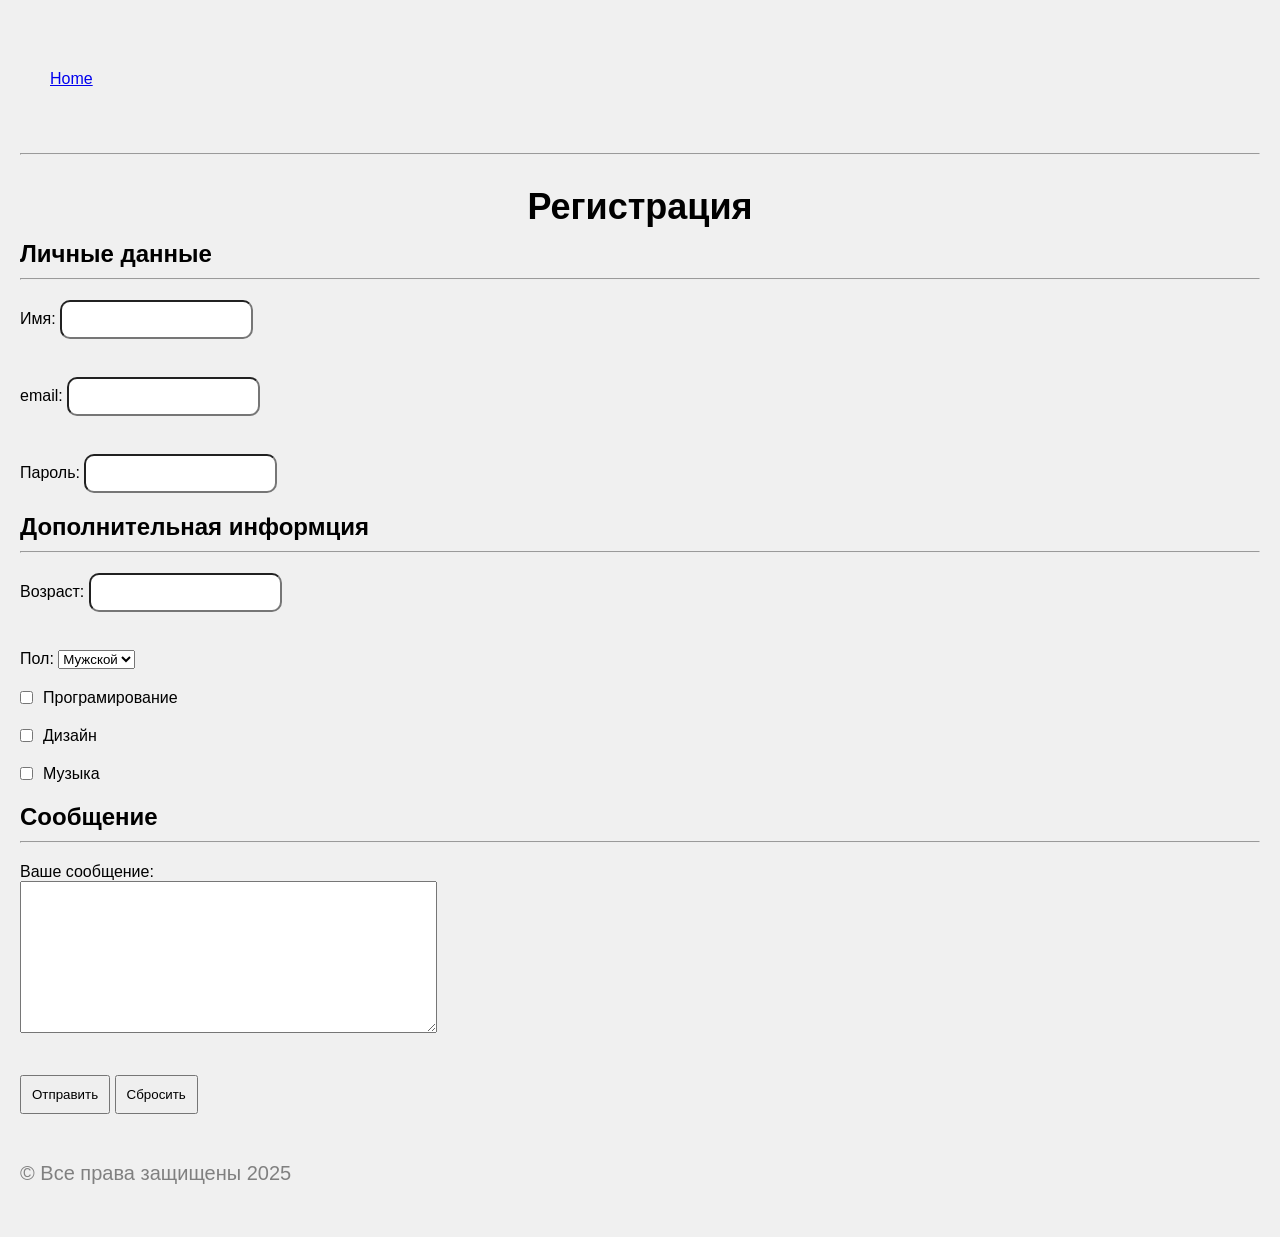
<file: registration.html>
<!DOCTYPE html>
<html lang="en">

    <head>
        <meta charset="UTF-8">
        <meta name="viewport" content="width=device-width, initial-scale=1.0">
        <link rel="stylesheet" href="/css/style.css">
        <title>Регистрация</title>
    </head>

    <body>
        <div class="container">
            <header class="header">
                <div class="container">

                    <nav class="nav">
                        <ul class="nav__list">
                            <li class="nav__item">
                                <a href="index.html" class="nav__link">Home</a>
                            </li>
                        </ul>
                    </nav>
                </div>
            </header>
            <hr>
        </div>
        <main class="main main__reg">
            <div class="container">

                <form class="form" action="" class="reg">
                    <h1 class="form__title">Регистрация</h1>
                    <h2>Личные данные</h2>
                    <hr>

                    <label for="name">Имя:
                        <input id="name" type="text">
                    </label> <br>
                    <label for="email">email:
                        <input id="email" type="email">
                    </label><br>
                    <label for="password">Пароль:
                        <input id="password" type="password">
                    </label>

                    <h2>Дополнительная информция</h2>
                    <hr>

                    <label for="age">Возраст:
                        <input id="age" type="number">
                    </label><br>
                    <label for="gender">Пол:
                        <select id="gender">
                            <option selected value="Мужской">Мужской</option>
                            <option value="Женский">Женский</option>
                            <option value="другой">другой</option>
                        </select>
                    </label>

                    <label class="check" for="interest">
                        <input type="checkbox" name="interest" id="">
                        Програмирование
                    </label>
                    <label class="check" for="interest">
                        <input type="checkbox" name="interest" id="">
                        Дизайн
                    </label>
                    <label class="check" for="interest">
                        <input type="checkbox" name="interest" id="">
                        Музыка
                    </label>

                    <h2>Сообщение</h2>
                    <hr>

                    <label for="textarea">Ваше сообщение:
                        <br>
                        <textarea name="" id="" cols="50" rows="10"></textarea>
                    </label><br>

                    <div>
                        <button class="btn" type="submit">Отправить</button>
                        <button class="btn" type="reset">Сбросить</button>
                    </div>
                </form>

            </div>
        </main>

        <footer class="footer">
            <div class="container">
                <p>&#169; Все права защищены 2025</p>
            </div>
        </footer>
    </body>

</html>
</file>
<file: css/style.css>
:root {
  --font-family: "Merriweather", sans-serif;
  --second-family: "PTSans", sans-serif;
}

#graf {
  color: #e99393;
}

* {
  padding: 0px;
  margin: 0px;
}

body {
  font-family: var(--font-family);
  padding: 5px;
  background-color: #f0f0f0;
  color: #000;
}

.container {
  max-width: 1400px;
  padding: 0 15px;
  margin: auto;
}

.mb20 {
  margin-bottom: 20px;
}

.none {
  display: none;
}

.header,
.footer {
  padding-top: 50px;
  padding-bottom: 50px;
}

.nav .nav__list--css {
  justify-content: flex-start;
}

section {
  margin-bottom: 30px;
}

h2 {
  margin-bottom: 10px;
}

h3 {
  margin-bottom: 5px;
}

ul li + li {
  padding-top: 10px;
}

.form__title {
  text-align: center;
}

label {
  display: block;
  margin-bottom: 20px;
}

.btn {
  padding: 10px;
}

.check {
  display: flex;
  align-items: center;
  gap: 10px;
}

hr {
  margin-bottom: 20px;
}

.forms {
  width: 400px;
  display: flex;
  flex-direction: column;
  gap: 10px;
}
.forms__fieldset {
  padding: 15px;
}
.forms__fieldset input,
.forms__fieldset textarea {
  width: 100%;
}
.forms__fieldset label {
  margin-bottom: 0;
}

th {
  width: 130px;
}

td {
  padding: 5px;
}

.opisanie {
  width: 250px;
}

.lesson-css__link {
  color: #8b0000;
}

#title {
  font-size: 36px;
  color: purple;
}

.lesson-css ul a {
  color: #228b22;
}

.lesson-css p a {
  color: #ff0000;
}

p {
  color: gray;
  font-family: var(--second-family);
  font-size: 20px;
  font-weight: 500;
  line-height: 0.9;
}

h1 {
  font-size: 36px;
  line-height: 1.8;
}

.paragraf {
  color: green;
}

.lesson-css a:hover {
  color: #add8e6;
  cursor: progress;
}

#title::before {
  content: "*";
}

input {
  border-width: 2px;
  border-radius: 10px;
  padding: 10px;
}

input:focus {
  outline-color: transparent;
  border: 2px solid green;
}

.button {
  padding: 10px 20px;
  border: none;
  background-color: red;
  color: white;
  cursor: pointer;
}

.button:hover {
  background-color: #add8e6;
}

.button:active {
  background-color: #00008b;
  transform: scale(0.98);
  color: red;
}

.p-padding {
  display: inline-block;
  padding-left: 30px;
  padding-right: 55px;
}

.h1-padding {
  display: inline-block;
  background-color: #228b22;
  background-clip: content-box;
  border: 1px solid red;
  padding: 10px 30px 30px 55px;
  margin-bottom: 50px;
  text-align: center;
  text-shadow: 5px 6px 20px lightcoral;
}

.h1-padding + .p-padding {
  text-align: justify;
  text-transform: lowercase;
  text-shadow: 1px 1px 2px #000, 2px 2px 5px #555, 3px 3px 7px #777;
}

.under {
  text-decoration: underline;
  text-shadow: 5px 9px 50px rgba(16, 209, 25, 0.5);
}

.lesson-css__link {
  display: block;
  border: 1px solid red;
  padding-left: 15px;
  padding-right: 50px;
  background-color: #6c8ff0;
  background-clip: content-box;
}

.block {
  width: 500px;
  border: 1px solid red;
}

.box {
  display: block;
  width: 100px;
  height: auto;
  text-align: center;
  padding-top: 25px;
  padding-bottom: 25px;
}

.box1 {
  background-color: #10d119;
  width: 60%;
}

.box2 {
  background-color: #d15710;
  width: 50%;
}

.box3 {
  background-color: #6410d1;
  width: 40%;
}

.box4 {
  background-color: #d110d1;
  width: 30%;
}

.flex-boxes {
  display: flex;
  flex-wrap: wrap;
  border: 1px solid red;
}

.flex-center {
  height: 800px;
  justify-content: center;
  align-items: center;
}

.flex-row {
  flex-wrap: nowrap;
}

.flex-box {
  width: 200px;
  height: 200px;
  display: flex;
  justify-content: center;
  align-items: center;
  font-size: 30px;
}

.flex-box1 {
  background-color: #6410d1;
}

.flex-box2 {
  background-color: #d16d10;
}

.flex-box3 {
  background-color: #10d120;
}

.flex-box4 {
  background-color: #d11040;
}

.flex-box5 {
  background-color: #1023d1;
}

.flex-box6 {
  background-color: #10cbd1;
}

.flex-box7 {
  background-color: #aed110;
}

.flex-box8 {
  background-color: #1084d1;
}

.grid-container {
  display: grid;
  grid-template-columns: [col] repeat(3, auto);
}

.grid-box {
  min-width: 100px;
  height: 100px;
  display: flex;
  justify-content: center;
  align-items: center;
  font-size: 30px;
}

.grid-box1 {
  background-color: #6410d1;
  grid-column: span 3;
}

.grid-box2 {
  background-color: #d16d10;
  grid-column: col 1/3;
}

.grid-box3 {
  background-color: #10d120;
}

.grid-box4 {
  background-color: #d11040;
}

.grid-box5 {
  background-color: #1023d1;
}

.grid-box6 {
  background-color: #10cbd1;
}

.positions {
  position: relative;
  border: 1px solid red;
  height: 750px;
}

.position-box {
  width: 160px;
  height: 150px;
  display: flex;
  justify-content: center;
  align-items: center;
  font-size: 30px;
}

.position-box1 {
  background-color: #6410d1;
}

.position-box2 {
  background-color: #d16d10;
  position: relative;
  top: -25px;
  left: 50px;
}

.position-box3 {
  background-color: #10d120;
  position: absolute;
  top: 175px;
  left: 250px;
}

.position-box4 {
  background-color: #d11040;
  position: fixed;
  bottom: 0;
  right: 0;
}

.position-box5 {
  background-color: #9ed110;
  position: sticky;
  top: 0;
}

.z-index-box1 {
  background-color: #6410d1;
  position: relative;
  z-index: 1;
}

.z-index-box2 {
  background-color: #d16d10;
  position: relative;
  top: -25px;
  left: 50px;
  z-index: 3;
}

.z-index-box3 {
  background-color: #10d120;
  position: relative;
  top: -275px;
  left: 130px;
  z-index: 2;
}

.poem {
  height: 600px;
}

.poem__text1 img {
  float: right;
  padding: 5px;
  margin: 5px;
}

.poem__img {
  float: left;
  padding-right: 15px;
  padding-bottom: 15px;
}

.display-box {
  width: 100px;
  height: 100px;
  display: none;
}

.display-box1 {
  background-color: #6410d1;
  height: 50px;
  text-align: center;
}

.display-box2 {
  background-color: #d16d10;
  display: block;
}

.display-box3 {
  background-color: #10d120;
}

.display__hov:hover .display-box1,
.display__hov:hover .display-box3 {
  display: block;
}

.list {
  list-style: circle;
  padding-left: 10px;
}

.list__img {
  list-style-image: url("/img/marker.png");
}

.list-num {
  margin-left: 10px;
}

.images,
.videos {
  text-align: center;
}

.images img {
  border: 2px solid orange;
  box-shadow: 2px 3px 15px rgba(0, 0, 0, 0.8);
}

table,
th,
td {
  border: 1px solid red;
  border-collapse: collapse;
  color: #6c8ff0;
}

th {
  background-color: #10cbd1;
  color: #fff;
  padding: 15px;
}

td {
  padding: 10px;
}

tr:nth-child(even) {
  background-color: rgb(228, 223, 223);
}

tfoot td {
  background-color: #228b22;
  color: #fff;
  text-align: center;
}

.forms-block {
  display: flex;
  flex-direction: column;
  width: 500px;
  padding: 10px;
  border: 1px solid red;
  border-radius: 5px;
}
.forms-block__int {
  margin-bottom: 20px;
}
.forms-block__btn {
  margin-right: 15px;
}
.forms-block__btn {
  display: inline-block;
  padding: 15px;
  border-radius: 10px;
  border: 1px solid orange;
  background-color: rgb(202, 202, 202);
  cursor: pointer;
  transition: all 0.2s ease-in;
}
.forms-block__btn:focus {
  outline: 1px solid green;
  outline-offset: 2px;
}
.forms-block__btn:active {
  transform: translate(1px, 1px);
}
.forms-block__check {
  margin-right: 10px;
  width: 20px;
  height: 20px;
}
.forms-block input[type=checkbox]:checked {
  accent-color: #1084d1;
}
.forms-block__label {
  display: flex;
}

.background-container {
  display: flex;
  gap: 5px;
}

.background-block {
  width: 100px;
  height: 100px;
}

.background-block1 {
  border: 1px solid red;
}

.background-block2 {
  background-color: #1023d1;
  color: #fff;
}

.background-block3 {
  background-image: url("/img/img.webp");
  background-size: contain;
}

.dimentions {
  height: 25vh;
  border: 1px solid red;
  font-size: 16px;
  padding: 3rem;
}

.dimentions h1 {
  font-size: 40px;
}

.dimentions-paragraf {
  font-size: 1.5em;
}

@media (max-width: 992px) {
  .dimentions {
    padding: 2rem;
  }
  .dimentions h1 {
    font-size: 32px;
  }
  .dimentions-paragraf {
    font-size: 1.25em;
  }
}
@media (max-width: 576px) {
  .dimentions {
    padding: 1rem;
  }
  .dimentions h1 {
    font-size: 26px;
  }
  .dimentions-paragraf {
    font-size: 1em;
  }
}
.adaptive-header {
  width: 100%;
  min-height: 50px;
  background-color: #add8e6;
  display: flex;
  align-items: center;
  justify-content: space-between;
}

.nav {
  width: 100%;
  padding: 15px;
}

.nav__list {
  display: flex;
  align-items: center;
  justify-content: space-between;
  gap: 30px;
  list-style: none;
}

.nav__list li {
  padding-top: unset;
}

.adaptive-main {
  background-color: rgba(85, 85, 85, 0.1450980392);
  padding: 15px;
}

.adaptive-title {
  font-size: 2rem;
  padding-bottom: 0.5em;
}

.adaptive-container {
  display: flex;
  gap: 30px;
  justify-content: space-between;
  flex-wrap: wrap;
  font-size: 18px;
}

.adaptive-block {
  width: 100px;
  height: 100px;
  background-color: #10cbd1;
  display: flex;
  justify-content: center;
  align-items: center;
  font-size: 3em;
}

.adaptive-footer {
  display: flex;
  align-items: center;
  justify-content: space-between;
  min-height: 50px;
  padding: 15px;
  background-color: #10d119;
}

.adaptive-footer p {
  color: #000;
}

@media (max-width: 768px) {
  .adaptive-title {
    font-size: 1.5rem;
    padding-bottom: 0.3em;
  }
  .adaptive-block {
    font-size: 2rem;
  }
  .adaptive-footer {
    flex-direction: column;
  }
  .adaptive-container {
    justify-content: center;
  }
}
@media (max-width: 576px) {
  .nav__list {
    flex-direction: column;
    gap: 5px;
  }
  .adaptive-title {
    text-align: center;
  }
}
@media (max-width: 360px) {
  .adaptive-block {
    width: 100%;
  }
  .adaptive-title {
    font-size: 1rem;
    padding-bottom: 0.2em;
  }
  .adaptive-block {
    font-size: 1rem;
  }
}
.transition-block {
  padding: 15px;
  color: #fff;
  width: 350px;
  height: 350px;
  background-color: #6410d1;
  transform: scale(1);
  transition: transform 0.5s ease-in, background-color 0.4s ease-in-out, color 0.4s ease-in-out;
}

.transition-block:hover {
  transform: scale(1.1);
  background-color: rgba(70, 14, 143, 0.4117647059);
  color: #f1c3c3;
}

.animation-container {
  width: 300px;
  height: 300px;
  border-radius: 50%;
  display: flex;
  justify-content: center;
  align-items: center;
  border: 1px solid red;
  margin: 0 auto;
}

.animation-block {
  width: 100px;
  height: 100px;
  background-color: #1084d1;
  border-radius: 50%;
  transform: rotate(45deg) translate(100px, -100px);
  animation-name: round-block;
  animation-duration: 3s;
  animation-timing-function: linear;
  animation-iteration-count: 1;
}

@keyframes round-block {
  from {
    transform: rotate(0deg) translateX(150px) rotate(0deg);
  }
  to {
    transform: rotate(360deg) translateX(150px) rotate(-360deg);
  }
}
.animation-container:hover .animation-block {
  animation-play-state: paused;
}

.transform-container {
  width: 300px;
  height: 300px;
  display: flex;
  justify-content: center;
  align-items: center;
  border: 1px solid red;
  margin: 0 auto;
}

.transform-block {
  width: 150px;
  height: 150px;
  background-color: #00008b;
  transition: transform 0.2s linear;
  animation-name: block;
  animation-duration: 3s;
  animation-timing-function: ease-in;
  animation-iteration-count: 2;
  animation-fill-mode: backwards;
}

@keyframes block {
  0% {
    transform: scale(1);
  }
  100% {
    transform: scale(1.5);
  }
}/*# sourceMappingURL=style.css.map */
</file>
